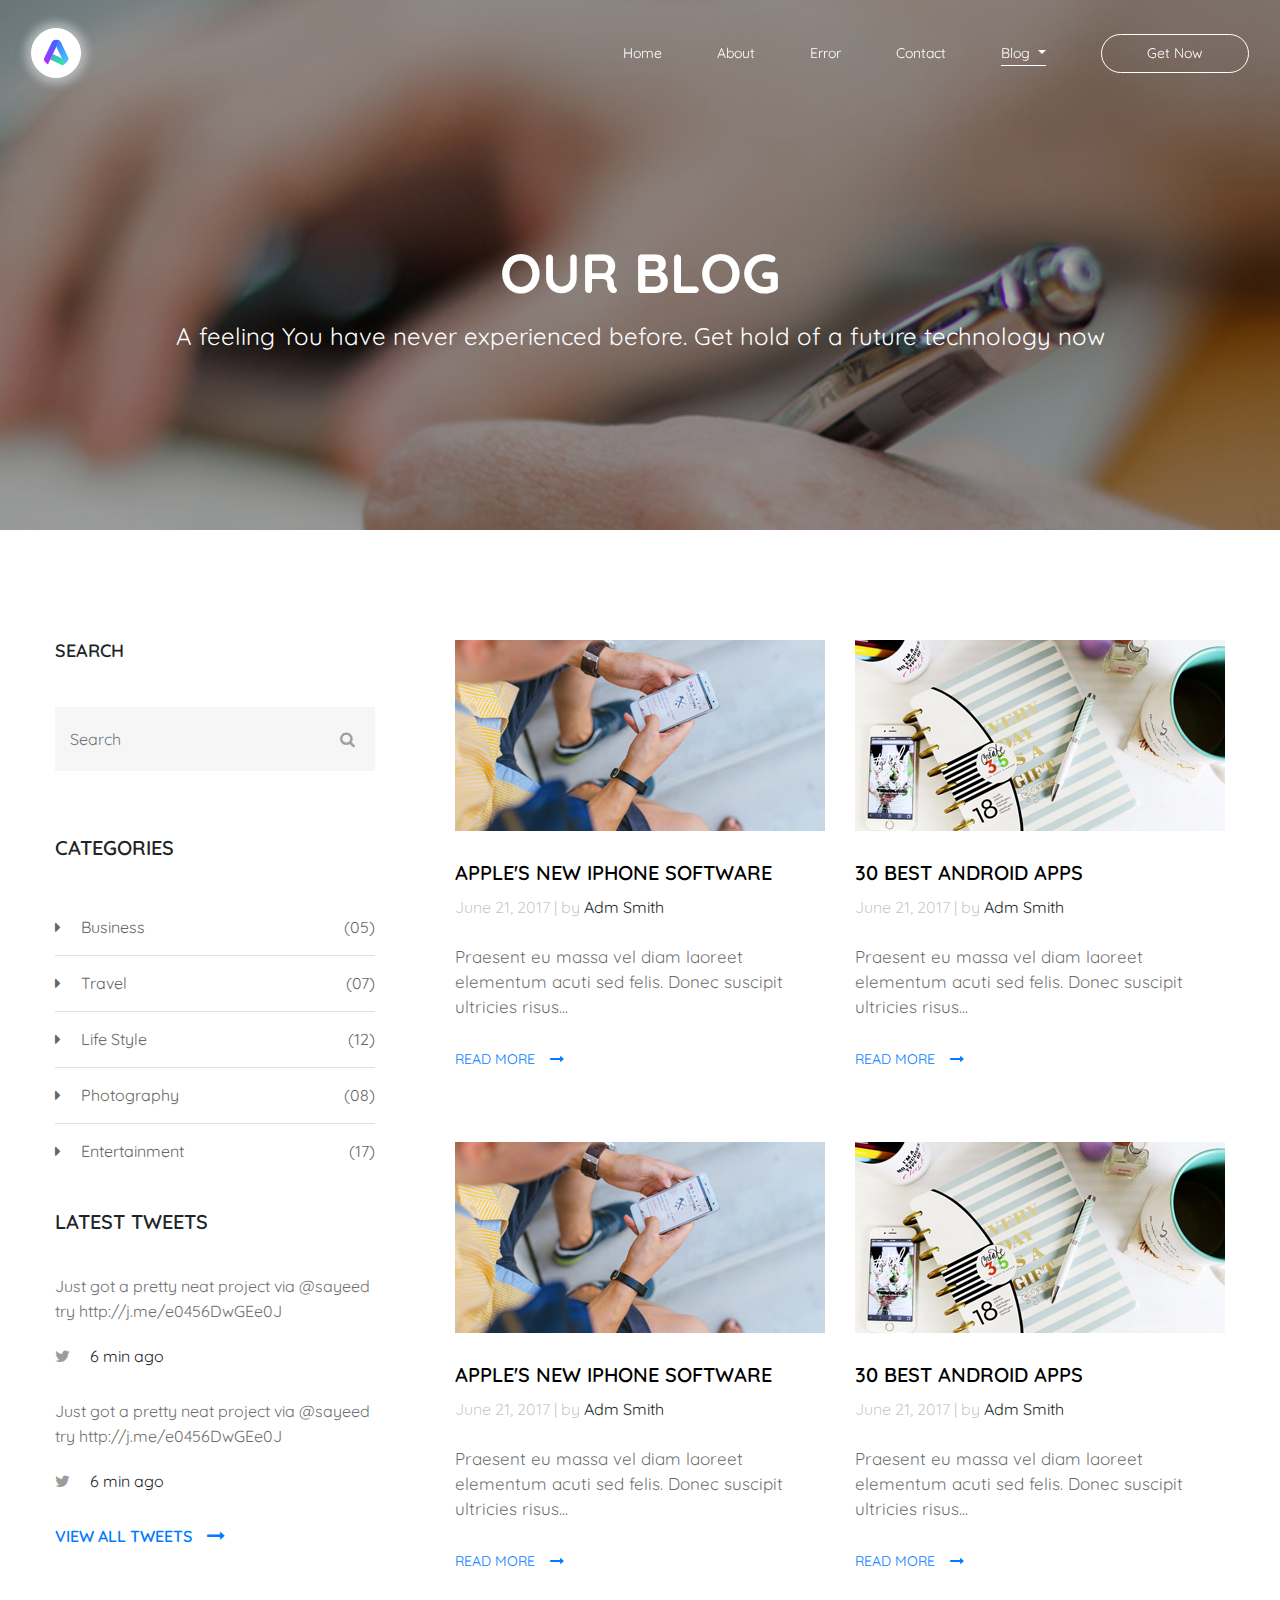
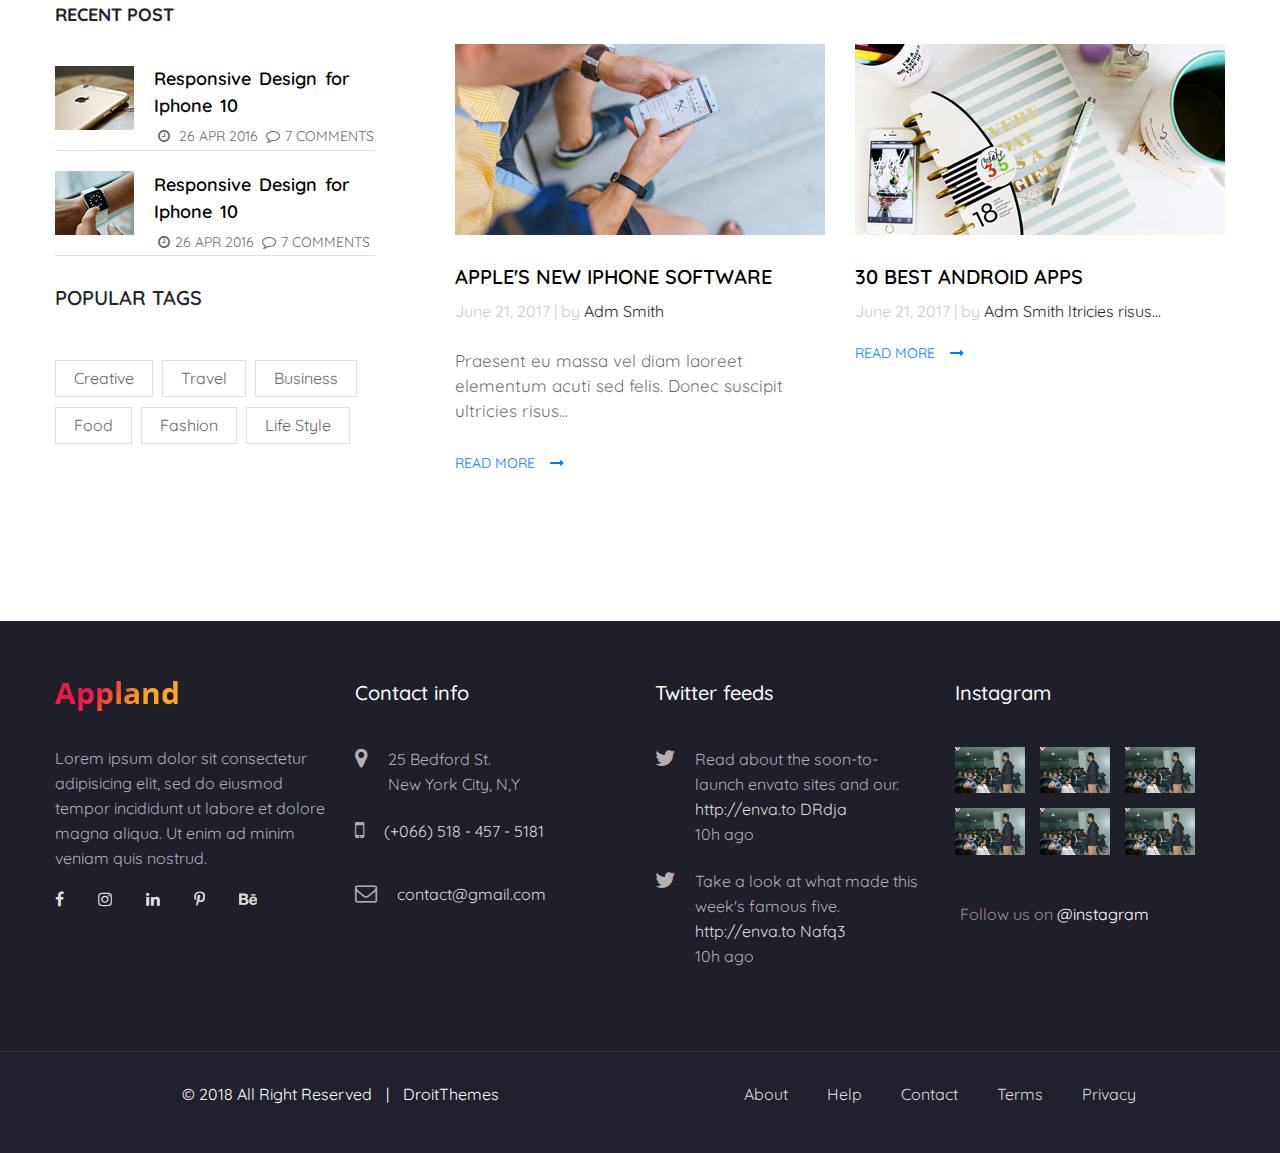
<file: blog.html>
<!DOCTYPE html>
<html lang="en">

<head>
    <meta charset="UTF-8">
    <meta name="viewport" content="width=device-width, initial-scale=1.0">

    <title>Appland</title>

    <!-- favicon icon -->
    <link rel="shortcut icon" href="./imgs/logo.png" type="image/x-icon">

    <link rel="stylesheet" href="./css/bootstrap.min.css">
    <link rel="stylesheet" href="./css/font-awesome.min.css">
    <link rel="stylesheet" href="https://droitthemes.com/html/mak/css/imagelightbox.css">
    <link rel="stylesheet" href="./css/slick-theme.css">
    <link rel="stylesheet" href="./css/slick.css">
    <link rel="stylesheet" href="./css/style.css">

</head>

<body>
    <!--start header-->
    <header class="header">
        <div class="container-fluid">
            <div class="row">
                <div class="col-12">
                    <nav class="navbar navbar-expand-lg navbar-light">
                        <a href="#"><img class="imglogo imglogohed" src="./imgs/logo.png" alt="img"></a>
                        <button class="navbar-toggler nav_toggler" type="button" data-toggle="collapse" data-target="#navbarSupportedContent" aria-controls="navbarSupportedContent" aria-expanded="false" aria-label="Toggle navigation">
              <span class="navbar_icon">
                <span class="itm_sss"></span>
                <span class="itm_sss"></span>
                <span class="itm_sss"></span>
                <span class="cros_manu">
                  <span class="cros_item cros_b"></span>
                </span>
              </span>
            </button>
                        <div class="collapse hedr_collapse navbar-collapse" id="navbarSupportedContent">
                            <ul class="navbar-nav ml-auto ovwe_scroll">
                                <li class="nav-item "> <a class="nav-link" href="index.html">Home</a>
                                </li>
                                <li class="nav-item"> <a class="nav-link" href="about.html">About</a></li>
                                <li class="nav-item"> <a class="nav-link" href="error.html">Error</a></li>
                                <li class="nav-item"> <a class="nav-link" href="contact.html">Contact</a></li>
                                <li class="nav-item DROWPDAWN dropdown"> <a href="#" class="nav-link dropdown-toggle active" data-toggle="dropdown" role="button">Blog <span class="caret"></span></a>
                                    <ul class="navbar-nav DROWP_MANU dropdown-menu">
                                        <li><a class="active" href="blog.html">Blog</a></li>
                                        <li><a href="blogMasonary.html">blogMasonary</a></li>
                                    </ul>
                                </li>
                                <li><a href="#" class="buttonhed btn btn-outline-primary">Get Now</a></li>
                            </ul>
                        </div>
                    </nav>
                </div>
            </div>
        </div>
    </header>
    <!--start banner-->
    <section class="blog_banar">
        <div class="container">
            <div class="row">
                <div class="col-12">
                    <div class="blog_itme">
                        <h3 class="h_ban">our blog</h3>
                        <p class="bn_pra">A feeling You have never experienced before. Get hold of a future technology now</p>
                    </div>
                </div>
            </div>
        </div>
    </section>
    <!--end banner-->
    <section class="meda_worp">
        <div class="container">
            <div class="row">
                <div class="col-xl-4 col-lg-4 col-md-4 col-sm-12 col-12">
                    <div class="row">
                        <div class="col-12">
                            <h4 class="sidebar_hed">SEARCH</h4>
                            <div class="form-group">
                                <input type="search" class="castomcla_s form-control" id="exampleInputEmail1" placeholder="search">
                                <i class="iconsrc fa fa-search"></i>
                            </div>
                            <div class="catagori">
                                <h4 class="catagori_hed">categories</h4>
                                <ul class="main_catagori">
                                    <li class="list_ctgry_list"><i class="icon_right fa fa-caret-right"></i>Business<span class="count_intgr">(05)</span></li>
                                    <li class="list_ctgry_list"><i class="icon_right fa fa-caret-right"></i>Travel<span class="count_intgr">(07)</span></li>
                                    <li class="list_ctgry_list"><i class="icon_right fa fa-caret-right"></i>Life Style<span class="count_intgr">(12)</span></li>
                                    <li class="list_ctgry_list"><i class="icon_right fa fa-caret-right"></i>Photography<span class="count_intgr">(08)</span></li>
                                    <li class="list_ctgry_list"><i class="icon_right fa fa-caret-right"></i>Entertainment<span class="count_intgr">(17)</span></li>
                                </ul>
                            </div>
                            <div class="list_twest">
                                <h4 class="twst_hed">latest tweets</h4>
                                <a href="#">
                                    <p class="twst_pra">Just got a pretty neat project via @sayeed try http://j.me/e0456DwGEe0J</p>
                                </a>
                                <p class="tws_span"><i class="icon_twitr fa fa-twitter"></i>6 min ago</p>
                                <a href="#">
                                    <p class="twst_pra">Just got a pretty neat project via @sayeed try http://j.me/e0456DwGEe0J</p>
                                </a>
                                <p class="tws_span"><i class="icon_twitr fa fa-twitter"></i>6 min ago</p>
                                <a href="#" class="vew_poet"> </a>
                                <a class="blog_link vew_poet" href="#">view all tweets<i class="span_icon fa fa-long-arrow-right"></i></a>
                            </div>
                            <div class="resent_posr">
                                <h4 class="resent_hed">recent post</h4>
                                <div class="resent_div">
                                    <img src="./imgs/Blog_grid_with_sidebar1.jpg" alt="img" class="resent_img img-fluid">
                                    <div class="resent_text">
                                        <a href="#" class="resent_pra">Responsive Design for
                  Iphone 10</a>
                                        <div class="resent_span">
                                            <i class="icon_t_c fa fa-clock-o"></i> <span>26 apr 2016 </span>
                                            <i class="icon_t_c fa fa-comment-o"></i><span>7 comments </span></div>
                                    </div>
                                </div>
                                <div class="resent_div">
                                    <img src="./imgs/Blog_grid_with_sidebar2.jpg" alt="img" class="resent_img img-fluid">
                                    <div class="resent_text">
                                        <a href="#" class="resent_pra">Responsive Design for
                  Iphone 10</a>
                                        <div class="resent_span">
                                            <i class="icon_t_c fa fa-clock-o"></i><span>26 apr 2016 </span>
                                            <i class="icon_t_c fa fa-comment-o"></i><span>7 comments </span></div>
                                    </div>
                                </div>
                                <div class="poplur_tice">
                                    <h4 class="poplur_hed">popular tags</h4>
                                    <ul class="poplur_button">
                                        <li class="lost_poplur"><a href="#" class="button_linkpop">Creative</a></li>
                                        <li class="lost_poplur"><a href="#" class="button_linkpop">Travel</a></li>
                                        <li class="lost_poplur"><a href="#" class="button_linkpop">Business</a></li>
                                        <li class="lost_poplur"><a href="#" class="button_linkpop">Food</a></li>
                                        <li class="lost_poplur"><a href="#" class="button_linkpop">Fashion</a></li>
                                        <li class="lost_poplur"><a href="#" class="button_linkpop">Life Style</a></li>
                                    </ul>
                                </div>
                            </div>
                        </div>
                    </div>
                </div>
                <div class="col-xl-8 col-lg-8 col-md-8 col-sm-12 col-12">
                    <div class="row">
                        <div class="col-12">
                            <div class="row">
                                <div class="col-xl-6 col-lg-6 col-md-6 col-sm-12 col-12">
                                    <div class="blog_main_itm">
                                        <div class="blog_img1"><img class="blogimg img-fluid" src="./imgs/blog_img_1.png" alt="img"></div>
                                        <a href="#">
                                            <h3 class="blog_hedfast">Apple's new iPhone software</h3>
                                        </a>
                                        <span class="blog_span"> June 21, 2017  |  by</span> <span>Adm Smith</span>
                                        <p class="blog_pra">Praesent eu massa vel diam laoreet elementum acuti sed felis. Donec suscipit ultricies risus...</p>
                                        <div class="main_link icon_span"><a class="blog_link" href="#">read more<i class="span_icon fa fa-long-arrow-right"></i></a></div>
                                    </div>

                                </div>
                                <div class="col-xl-6 col-lg-6 col-md-6 col-sm-12 col-12">
                                    <div class="blog_main_itm">
                                        <div class="blog_img1">
                                            <img class="img-fluid blogimg" src="./imgs/bolg_img_2.png" alt="img"> </div>
                                        <a href="#">
                                            <h3 class="blog_hedfast">30 best Android apps</h3>
                                        </a>
                                        <span class="blog_span"> June 21, 2017  |  by</span> <span>Adm Smith</span>
                                        <p class="blog_pra">Praesent eu massa vel diam laoreet elementum acuti sed felis. Donec suscipit ultricies risus...</p>
                                        <div class="main_link icon_span"><a class="blog_link" href="#">read more<i class="span_icon fa fa-long-arrow-right"></i></a></div>
                                    </div>

                                </div>
                                <div class="col-xl-6 col-lg-6 col-md-6 col-sm-12 col-12">
                                    <div class="blog_main_itm">
                                        <div class="blog_img1">
                                            <img class="img-fluid blogimg" src="./imgs/blog_img_1.png" alt="img"> </div>
                                        <a href="#">
                                            <h3 class="blog_hedfast">Apple's new iPhone software</h3>
                                        </a>
                                        <span class="blog_span"> June 21, 2017  |  by</span> <span>Adm Smith</span>
                                        <p class="blog_pra">Praesent eu massa vel diam laoreet elementum acuti sed felis. Donec suscipit ultricies risus...</p>
                                        <div class="main_link icon_span"><a class="blog_link" href="#">read more<i class="span_icon fa fa-long-arrow-right"></i></a></div>
                                    </div>

                                </div>
                                <div class="col-xl-6 col-lg-6 col-md-6 col-sm-12 col-12">
                                    <div class="blog_main_itm">
                                        <div class="blog_img1">
                                            <img class="img-fluid blogimg" src="./imgs/bolg_img_2.png" alt="img"></div>
                                        <a href="#">
                                            <h3 class="blog_hedfast">30 best Android apps</h3>
                                        </a>
                                        <span class="blog_span"> June 21, 2017  |  by</span> <span>Adm Smith</span>
                                        <p class="blog_pra">Praesent eu massa vel diam laoreet elementum acuti sed felis. Donec suscipit ultricies risus...</p>
                                        <div class="main_link icon_span"><a class="blog_link" href="#">read more<i class="span_icon fa fa-long-arrow-right"></i></a></div>
                                    </div>

                                </div>
                                <div class="col-xl-6 col-lg-6 col-md-6 col-sm-12 col-12">
                                    <div class="blog_main_itm">
                                        <div class="blog_img1">
                                            <img class="img-fluid blogimg" src="./imgs/blog_img_1.png" alt="img"> </div>
                                        <a href="#">
                                            <h3 class="blog_hedfast">Apple's new iPhone software</h3>
                                        </a>
                                        <span class="blog_span"> June 21, 2017  |  by</span> <span>Adm Smith</span>
                                        <p class="blog_pra">Praesent eu massa vel diam laoreet elementum acuti sed felis. Donec suscipit ultricies risus...</p>
                                        <div class="main_link icon_span"><a class="blog_link" href="#">read more<i class="span_icon fa fa-long-arrow-right"></i></a></div>
                                    </div>

                                </div>
                                <div class="col-xl-6 col-lg-6 col-md-6 col-sm-12 col-12">
                                    <div class="blog_main_itm">
                                        <div class="blog_img1">
                                            <img class="img-fluid blogimg" src="./imgs/bolg_img_2.png" alt="img">
                                        </div>
                                        <a href="#">
                                            <h3 class="blog_hedfast">30 best Android apps</h3>
                                        </a>
                                        <p><span class="blog_span"> June 21, 2017  |  by </span>
                                            <span> Adm Smith</span> ltricies risus...</p>
                                        <div class="main_link icon_span">
                                            <a class="blog_link" href="#">read more<i class="span_icon fa fa-long-arrow-right"></i></a>
                                        </div>
                                    </div>

                                </div>
                            </div>
                        </div>
                    </div>
                </div>
            </div>
        </div>
    </section>


    <!--start instgram img-->
    <section class="appland_info">
        <div class="container">
            <div class="row">
                <div class="col-xl-3 col-lg-3 col-md-6 col-sm-12 col-12">
                    <div class="aplien_item">
                        <img class="h_logo" src="./imgs/blogfuter_logo@.png" alt="img">
                        <p class="p_aplin">Lorem ipsum dolor sit consectetur adipisicing elit, sed do eiusmod tempor incididunt ut labore et dolore magna aliqua. Ut enim ad minim veniam quis nostrud.
                        </p>
                        <div class="icon_items">
                            <i class="fa fa-facebook sdicon" aria-hidden="true"></i>
                            <i class="fa fa-instagram sdicon" aria-hidden="true"></i>
                            <i class="fa fa-linkedin sdicon" aria-hidden="true"></i>
                            <i class="fa fa-pinterest-p sdicon" aria-hidden="true"></i>
                            <i class="fa fa-behance sdicon" aria-hidden="true"></i>
                        </div>
                    </div>
                </div>
                <div class="col-xl-3 col-lg-3 col-md-6 col-sm-12 col-12">
                    <div class="aplien_item">
                        <h4 class="h_info">Contact info</h4>
                        <div class="icon_items">
                            <div class="iconss"><i class="fa fa-map-marker" aria-hidden="true"></i>
                                <p class="icon_pra">25 Bedford St. <br />New York City, N,Y</p>
                            </div>
                        </div>
                        <div class="icon_items">
                            <div class="iconss"><i class="fa fa-mobile " aria-hidden="true"></i>
                                <p><a class="icon_p" href="#">(+066) 518 - 457 - 5181</a></p>
                            </div>
                        </div>
                        <div class="icon_items">
                            <div class="iconss"><i class="fa fa-envelope-o" aria-hidden="true"></i>
                                <p><a class="icon_p" href="#">contact@gmail.com</a></p>
                            </div>
                        </div>

                    </div>
                </div>
                <div class="col-xl-3 col-lg-3 col-md-6 col-sm-12 col-12">
                    <div class="aplien_item">
                        <h4 class="h_info">Twitter feeds</h4>
                        <div class="icon_items">
                            <div class="iconss">
                                <i class="fa fa-twitter ttr" aria-hidden="true"></i>
                                <p class="icon_pra">Read about the soon-to-launch envato sites and our.
                                    <a href="#">http://enva.to DRdja</a>
                                    <br /><span>10h ago</span>
                                </p>
                            </div>
                        </div>
                        <div class="icon_items">
                            <div class="iconss">
                                <i class="fa fa-twitter ttr" aria-hidden="true"></i>
                                <p class="icon_pra">Take a look at what made this week's famous five.
                                    <a href="#">http://enva.to Nafq3</a>
                                    <br /><span>10h ago</span>
                                </p>
                            </div>
                        </div>
                    </div>
                </div>
                <div class="col-xl-3 col-lg-3 col-md-6 col-sm-12 col-12">
                    <div class="aplien_item">
                        <h4 class="h_info">Instagram</h4>
                        <div class="icon_items">
                            <div class="iconss">
                                <div class="row">
                                    <div class="col-xl-4 col-lg-4 col-md-4 col-sm-4 col-4 ct_call">
                                        <div class="img_aplin">
                                            <a href="#"><img class="img-fluid img_aplinss" src="./imgs/82248466_142519090533785_5678768929426636800_o.jpg" alt="img"></a>
                                        </div>
                                    </div>
                                    <div class="col-xl-4 col-lg-4 col-md-4 col-sm-4 col-4 ct_call">
                                        <div class="img_aplin">
                                            <a href="#"><img class="img-fluid img_aplinss" src="./imgs/82248466_142519090533785_5678768929426636800_o.jpg" alt="img"></a>
                                        </div>
                                    </div>
                                    <div class="col-xl-4 col-lg-4 col-md-4 col-sm-4 col-4 ct_call">
                                        <div class="img_aplin">
                                            <a href="#"><img class="img-fluid img_aplinss" src="./imgs/82248466_142519090533785_5678768929426636800_o.jpg" alt="img"></a>
                                        </div>
                                    </div>

                                    <div class="col-xl-4 col-lg-4 col-md-4 col-sm-4 col-4 ct_call">
                                        <div class="img_aplin">
                                            <a href="#"><img class="img-fluid img_aplinss" src="./imgs/82248466_142519090533785_5678768929426636800_o.jpg" alt="img"></a>
                                        </div>
                                    </div>
                                    <div class="col-xl-4 col-lg-4 col-md-4 col-sm-4 col-4 ct_call">
                                        <div class="img_aplin">
                                            <a href="#"><img class="img-fluid img_aplinss" src="./imgs/82248466_142519090533785_5678768929426636800_o.jpg" alt="img"></a>
                                        </div>
                                    </div>
                                    <div class="col-xl-4 col-lg-4 col-md-4 col-sm-4 col-4 ct_call">
                                        <div class="img_aplin">
                                            <a href="#"><img class="img-fluid img_aplinss" src="./imgs/82248466_142519090533785_5678768929426636800_o.jpg" alt="img"></a>
                                        </div>
                                    </div>
                                </div>
                            </div>

                        </div>
                        <p class="icon_pra">Follow us on <span class="ins_tgrm">@instagram</span></p>
                    </div>
                </div>
            </div>
        </div>
    </section>
    <!--end instgram img-->
    <!-- start footer-->
    <footer>
        <div class="container">
            <div class="row">
                <div class="col-xl-6 col-lg-6 col-md-12 col-sm-12 col-12">
                    <p class="t_pra text-center">&copy; 2018 All Right Reserved <span class="fot_drort2"> | </span>
                        <span class="fot_drort">DroitThemes</span>
                    </p>
                </div>
                <div class="col-xl-6 col-lg-6 col-md-12 col-sm-12 col-12">
                    <ul class="main_list text-center">
                        <li class="list_item"><a class="list" href="#">about</a></li>
                        <li class="list_item"><a class="list" href="#">help</a></li>
                        <li class="list_item"><a class="list" href="#">contact</a></li>
                        <li class="list_item"><a class="list" href="#">terms</a></li>
                        <li class="list_item"><a class="list" href="#">Privacy</a></li>
                    </ul>
                </div>
            </div>
        </div>
    </footer>
    <!-- end footer -->
    <script src="./js/jquery.min.js"></script>
    <script src="./js/bootstrap.min.js"></script>
    <script src="./js/imagelightbox.js"></script>
    <script src="./js/isotope.pkgd.min.js"></script>
    <script src="./js/waypoints.min.js"></script>
    <script src="./js/slick.min.js"></script>
    <script src="./js/main.js"></script>
</body>

</html>
</file>
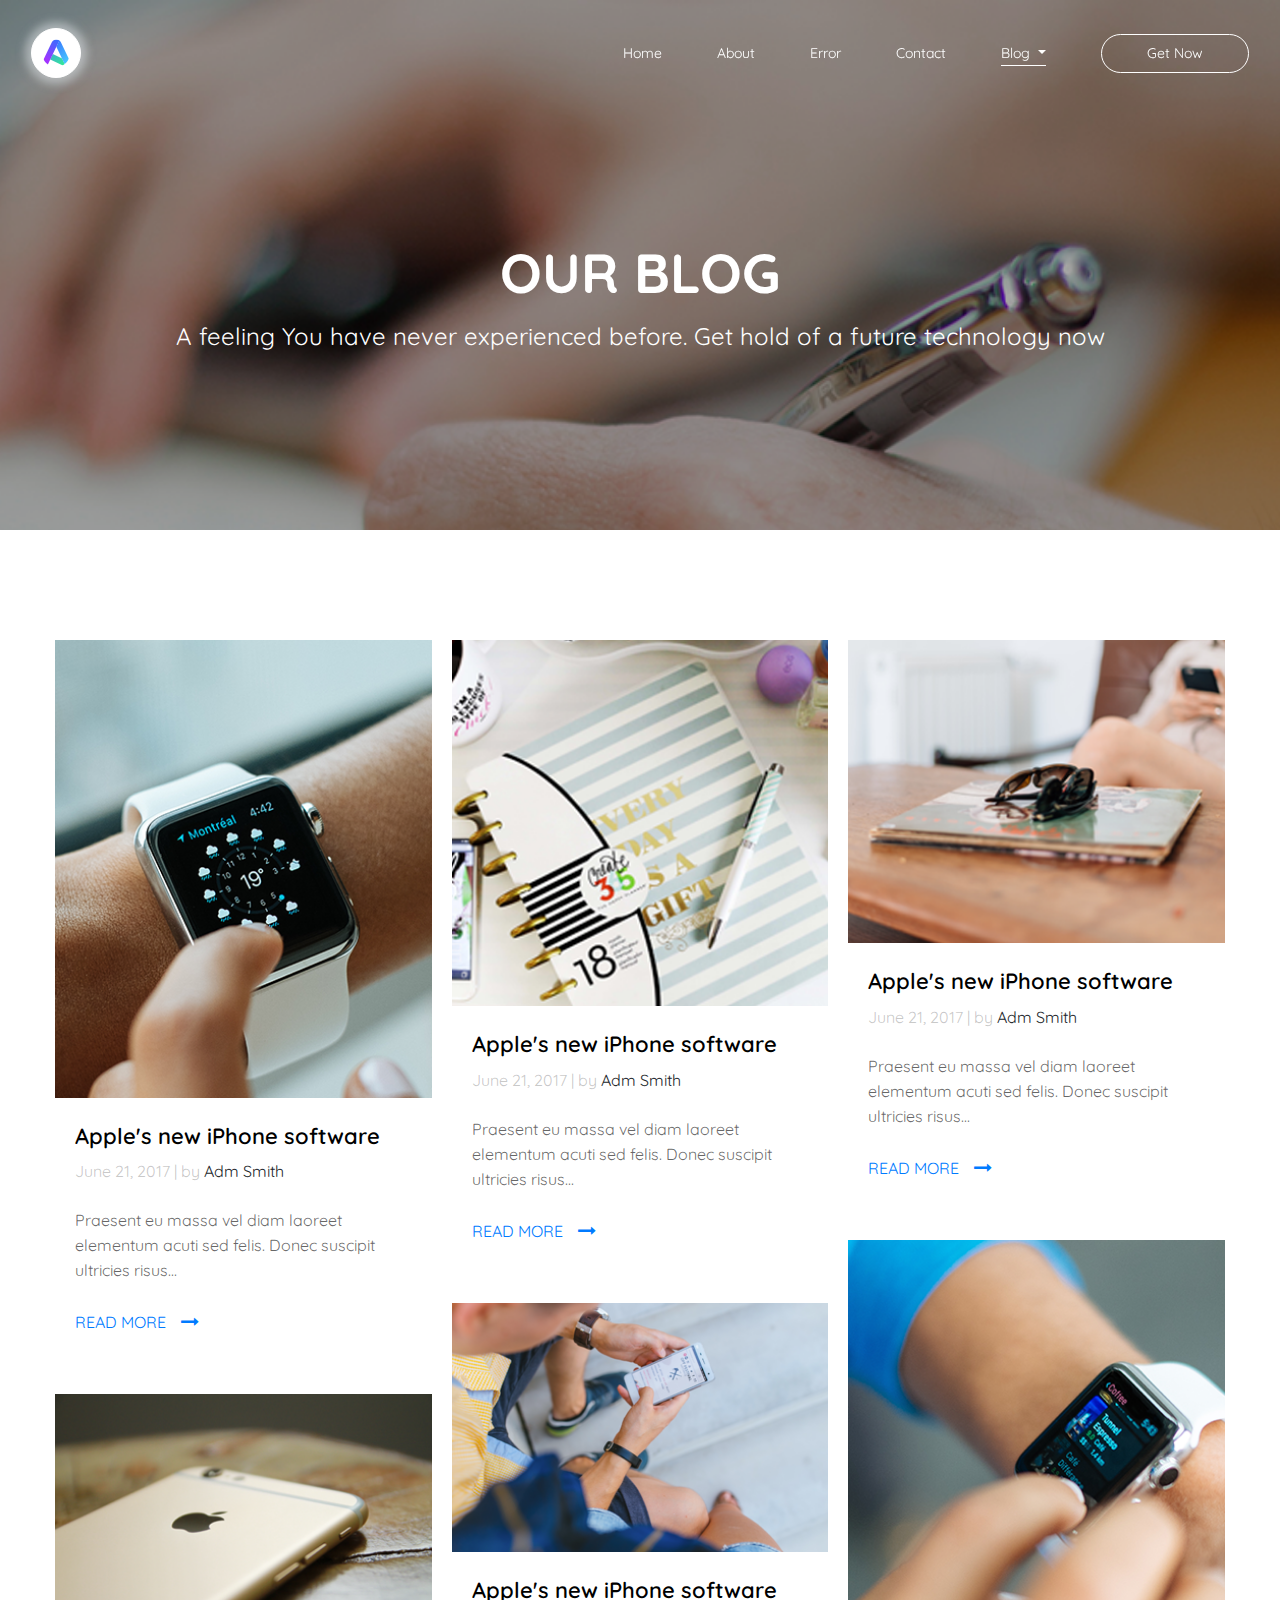
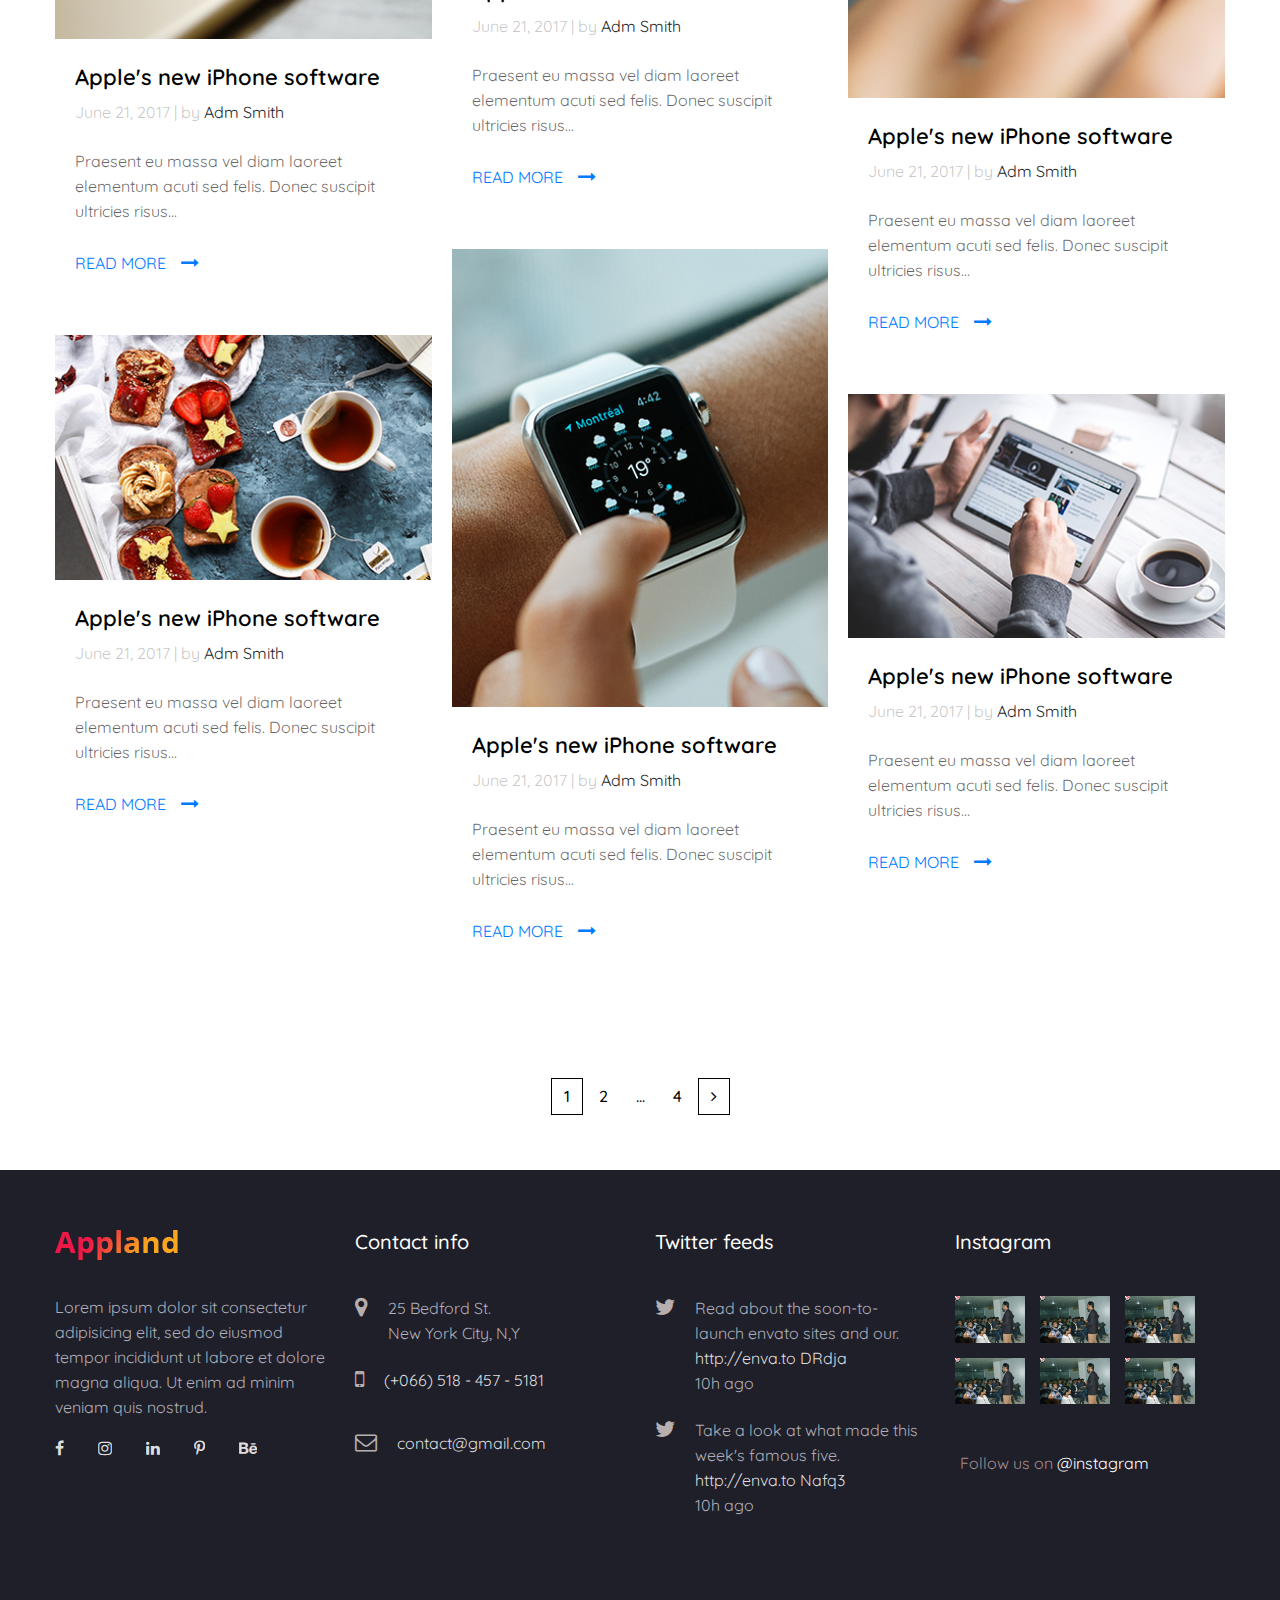
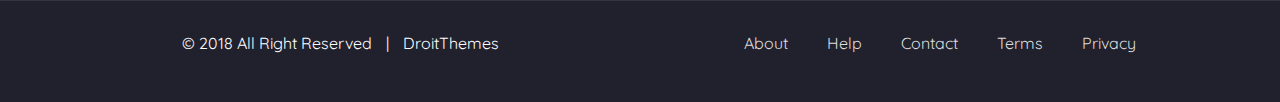
<file: blogMasonary.html>
<!DOCTYPE html>
<html lang="en">

<head>
    <meta charset="UTF-8">
    <meta name="viewport" content="width=device-width, initial-scale=1.0">
    <title>Appland</title>
    <!-- favicon icon -->
    <link rel="shortcut icon" href="./imgs/logo.png" type="image/x-icon">
    <link rel="stylesheet" href="./css/bootstrap.min.css">
    <link rel="stylesheet" href="./css/font-awesome.min.css">
    <link rel="stylesheet" href="https://droitthemes.com/html/mak/css/imagelightbox.css">
    <link rel="stylesheet" href="./css/slick-theme.css">
    <link rel="stylesheet" href="./css/slick.css">
    <link rel="stylesheet" href="./css/style.css"> </head>

<body>
    <!--start header-->
    <header class="header">
        <div class="container-fluid">
            <div class="row">
                <div class="col-12">
                    <nav class="navbar navbar-expand-lg navbar-light">
                        <a href="#"><img class="imglogo imglogohed" src="./imgs/logo.png" alt="img"></a>
                        <button class="navbar-toggler nav_toggler" type="button" data-toggle="collapse" data-target="#navbarSupportedContent" aria-controls="navbarSupportedContent" aria-expanded="false" aria-label="Toggle navigation">
							<span class="navbar_icon">
								<span class="itm_sss"></span>
								<span class="itm_sss"></span>
								<span class="itm_sss"></span>
								<span class="cros_manu"> <span class="cros_item cros_b"></span> </span>
							</span>
						</button>
                        <div class="collapse hedr_collapse navbar-collapse" id="navbarSupportedContent">
                            <ul class="navbar-nav ml-auto ovwe_scroll">
                                <li class="nav-item "> <a class="nav-link" href="index.html">Home</a> </li>
                                <li class="nav-item"> <a class="nav-link" href="about.html">About</a></li>
                                <li class="nav-item"> <a class="nav-link" href="error.html">Error</a></li>
                                <li class="nav-item"> <a class="nav-link" href="contact.html">Contact</a></li>
                                <li class="nav-item DROWPDAWN dropdown"> <a href="#" class="nav-link dropdown-toggle active" data-toggle="dropdown" role="button">Blog <span class="caret"></span></a>
                                    <ul class="navbar-nav DROWP_MANU dropdown-menu">
                                        <li><a href="blogMasonary.html">Blog</a></li>
                                        <li><a class="active" href="blogMasonary.html">blogMasonary</a></li>
                                    </ul>
                                </li>
                                <li><a href="#" class="buttonhed btn btn-outline-primary">Get Now</a></li>
                            </ul>
                        </div>
                    </nav>
                </div>
            </div>
        </div>
    </header>
    <!--start banner-->
    <section class="blog_banar">
        <div class="container">
            <div class="row">
                <div class="col-12">
                    <div class="blog_itme">
                        <h3 class="h_ban">our blog</h3>
                        <p class="bn_pra">A feeling You have never experienced before. Get hold of a future technology now</p>
                    </div>
                </div>
            </div>
        </div>
    </section>
    <!--end banner-->
    <section class="meda_worp">
        <div class="container">
            <div class="row">
                <div class="col-xl-12 col-lg-12 col-md-12 col-sm-12 col-12">
                    <div class="card-columns">
                        <div class="card">
                            <div class="blogimgs"><img class="blog_img1 img-fluid" src="./imgs/bolg2_1.png" alt="Card image cap"></div>
                            <div class="card-body">
                                <a href="#">
                                    <h3 class="blog_hedfast2">Apple's new iPhone software</h3>
                                </a>
                                <p><span class="blog_span"> June 21, 2017  |  by </span> <span>Adm Smith</span></p>
                                <p class="blog_pra">Praesent eu massa vel diam laoreet elementum acuti sed felis. Donec suscipit ultricies risus...</p>
                                <div class="main_link icon_span"><a class="blog_link" href="#">read more<i class="span_icon fa fa-long-arrow-right"></i></a></div>
                            </div>
                        </div>
                        <div class="card">
                            <div class="blogimgs"><img class="blog_img1 img-fluid" src="./imgs/blog2_2.png" alt="Card image cap"></div>
                            <div class="card-body">
                                <a href="#">
                                    <h3 class="blog_hedfast2">Apple's new iPhone software</h3>
                                </a>
                                <p><span class="blog_span"> June 21, 2017  |  by</span> <span>Adm Smith</span></p>
                                <p class="blog_pra">Praesent eu massa vel diam laoreet elementum acuti sed felis. Donec suscipit ultricies risus...</p>

                                <div class="main_link icon_span"><a class="blog_link" href="#">read more<i class="span_icon fa fa-long-arrow-right"></i></a></div>
                            </div>
                        </div>
                        <div class="card">
                            <div class="blogimgs"><img class="blog_img1 img-fluid" src="./imgs/blog2_3.png" alt="Card image cap"></div>
                            <div class="card-body">
                                <a href="#">
                                    <h3 class="blog_hedfast2">Apple's new iPhone software</h3>
                                </a>
                                <p><span class="blog_span"> June 21, 2017  |  by </span> <span>Adm Smith</span></p>
                                <p class="blog_pra">Praesent eu massa vel diam laoreet elementum acuti sed felis. Donec suscipit ultricies risus...</p>
                                <div class="main_link icon_span"><a class="blog_link" href="#">read more<i class="span_icon fa fa-long-arrow-right"></i></a></div>
                            </div>
                        </div>
                        <div class="card">
                            <div class="blogimgs"><img class="blog_img1 img-fluid" src="./imgs/blog2_4.png" alt="Card image cap"></div>
                            <div class="card-body">
                                <a href="#">
                                    <h3 class="blog_hedfast2">Apple's new iPhone software</h3>
                                </a>
                                <p><span class="blog_span"> June 21, 2017  |  by </span> <span>Adm Smith</span></p>
                                <p class="blog_pra">Praesent eu massa vel diam laoreet elementum acuti sed felis. Donec suscipit ultricies risus...</p>
                                <div class="main_link icon_span"><a class="blog_link" href="#">read more<i class="span_icon fa fa-long-arrow-right"></i></a></div>
                            </div>
                        </div>
                        <div class="card">
                            <div class="blogimgs"><img class="blog_img1 img-fluid" src="./imgs/blog2_5.png" alt="Card image cap"></div>
                            <div class="card-body">
                                <a href="#">
                                    <h3 class="blog_hedfast2">Apple's new iPhone software</h3>
                                </a>
                                <p><span class="blog_span"> June 21, 2017  |  by </span> <span>Adm Smith</span></p>
                                <p class="blog_pra">Praesent eu massa vel diam laoreet elementum acuti sed felis. Donec suscipit ultricies risus...</p>
                                <div class="main_link icon_span"><a class="blog_link" href="#">read more<i class="span_icon fa fa-long-arrow-right"></i></a></div>
                            </div>
                        </div>
                        <div class="card">
                            <div class="blogimgs"><img class="blog_img1 img-fluid" src="./imgs/blog2_6.png" alt="Card image cap"></div>
                            <div class="card-body">
                                <a href="#">
                                    <h3 class="blog_hedfast2">Apple's new iPhone software</h3>
                                </a>
                                <p><span class="blog_span"> June 21, 2017  |  by </span> <span>Adm Smith</span></p>
                                <p class="blog_pra">Praesent eu massa vel diam laoreet elementum acuti sed felis. Donec suscipit ultricies risus...</p>
                                <div class="main_link icon_span"><a class="blog_link" href="#">read more<i class="span_icon fa fa-long-arrow-right"></i></a></div>
                            </div>
                        </div>
                        <div class="card">
                            <div class="blogimgs"><img class="blog_img1 img-fluid" src="./imgs/blog2_7.png" alt="Card image cap"></div>
                            <div class="card-body">
                                <a href="#">
                                    <h3 class="blog_hedfast2">Apple's new iPhone software</h3>
                                </a>
                                <p><span class="blog_span"> June 21, 2017  |  by </span> <span>Adm Smith</span></p>
                                <p class="blog_pra">Praesent eu massa vel diam laoreet elementum acuti sed felis. Donec suscipit ultricies risus...</p>
                                <div class="main_link icon_span"><a class="blog_link" href="#">read more<i class="span_icon fa fa-long-arrow-right"></i></a></div>
                            </div>
                        </div>
                        <div class="card">
                            <div class="blogimgs"><img class="blog_img1 img-fluid" src="./imgs/blog2_8.png" alt="Card image cap"></div>
                            <div class="card-body">
                                <a href="#">
                                    <h3 class="blog_hedfast2">Apple's new iPhone software</h3>
                                </a>
                                <p><span class="blog_span"> June 21, 2017  |  by </span> <span>Adm Smith</span></p>
                                <p class="blog_pra">Praesent eu massa vel diam laoreet elementum acuti sed felis. Donec suscipit ultricies risus...</p>
                                <div class="main_link icon_span"><a class="blog_link" href="#">read more<i class="span_icon fa fa-long-arrow-right"></i></a></div>
                            </div>
                        </div>
                        <div class="card">
                            <div class="blogimgs"><img class="blog_img1 img-fluid" src="./imgs/blog2_9.png" alt="Card image cap"></div>
                            <div class="card-body">
                                <a href="#">
                                    <h3 class="blog_hedfast2">Apple's new iPhone software</h3>
                                </a>
                                <p> <span class="blog_span"> June 21, 2017  |  by </span><span>Adm Smith</span></p>
                                <p class="blog_pra">Praesent eu massa vel diam laoreet elementum acuti sed felis. Donec suscipit ultricies risus...</p>
                                <div class="main_link icon_span"><a class="blog_link" href="#">read more<i class="span_icon fa fa-long-arrow-right"></i></a></div>
                            </div>
                        </div>
                    </div>
                </div>
            </div>
        </div>
    </section>
    <section class="nextsection">
        <div class="container">
            <div class="row">
                <div class="col-12">
                    <div class="nextitem">
                        <ul class="mainitems">
                            <li class="listitm2"><a href="#">1</a></li>
                            <li class="listitm"><span>2</span></li>
                            <li class="listitm"><span>...</span></li>
                            <li class="listitm"><span>4</span></li>
                            <li class="listitm2"><a href="#"><span aria-hidden="true"><i class="fa fa-angle-right"></i></span></a></li>
                        </ul>
                    </div>
                </div>
            </div>
        </div>
    </section>
    <!--start instgram img-->
    <section class="appland_info">
        <div class="container">
            <div class="row">
                <div class="col-xl-3 col-lg-3 col-md-6 col-sm-12 col-12">
                    <div class="aplien_item"> <img class="h_logo" src="./imgs/blogfuter_logo@.png" alt="img">
                        <p class="p_aplin">Lorem ipsum dolor sit consectetur adipisicing elit, sed do eiusmod tempor incididunt ut labore et dolore magna aliqua. Ut enim ad minim veniam quis nostrud. </p>
                        <div class="icon_items"> <i class="fa fa-facebook sdicon" aria-hidden="true"></i> <i class="fa fa-instagram sdicon" aria-hidden="true"></i> <i class="fa fa-linkedin sdicon" aria-hidden="true"></i> <i class="fa fa-pinterest-p sdicon" aria-hidden="true"></i>                            <i class="fa fa-behance sdicon" aria-hidden="true"></i> </div>
                    </div>
                </div>
                <div class="col-xl-3 col-lg-3 col-md-6 col-sm-12 col-12">
                    <div class="aplien_item">
                        <h4 class="h_info">Contact info</h4>
                        <div class="icon_items">
                            <div class="iconss"><i class="fa fa-map-marker" aria-hidden="true"></i>
                                <p class="icon_pra">25 Bedford St.
                                    <br />New York City, N,Y</p>
                            </div>
                        </div>
                        <div class="icon_items">
                            <div class="iconss"><i class="fa fa-mobile " aria-hidden="true"></i>
                                <p><a class="icon_p" href="#">(+066) 518 - 457 - 5181</a></p>
                            </div>
                        </div>
                        <div class="icon_items">
                            <div class="iconss"><i class="fa fa-envelope-o" aria-hidden="true"></i>
                                <p><a class="icon_p" href="#">contact@gmail.com</a></p>
                            </div>
                        </div>
                    </div>
                </div>
                <div class="col-xl-3 col-lg-3 col-md-6 col-sm-12 col-12">
                    <div class="aplien_item">
                        <h4 class="h_info">Twitter feeds</h4>
                        <div class="icon_items">
                            <div class="iconss"> <i class="fa fa-twitter ttr" aria-hidden="true"></i>
                                <p class="icon_pra">Read about the soon-to-launch envato sites and our. <a href="#">http://enva.to DRdja</a>
                                    <br /><span>10h ago</span> </p>
                            </div>
                        </div>
                        <div class="icon_items">
                            <div class="iconss"> <i class="fa fa-twitter ttr" aria-hidden="true"></i>
                                <p class="icon_pra">Take a look at what made this week's famous five. <a href="#">http://enva.to Nafq3</a>
                                    <br /><span>10h ago</span> </p>
                            </div>
                        </div>
                    </div>
                </div>
                <div class="col-xl-3 col-lg-3 col-md-6 col-sm-12 col-12">
                    <div class="aplien_item">
                        <h4 class="h_info">Instagram</h4>
                        <div class="icon_items">
                            <div class="iconss">
                                <div class="row">
                                    <div class="col-xl-4 col-lg-4 col-md-4 col-sm-4 col-4 ct_call">
                                        <div class="img_aplin">
                                            <a href="#"><img class="img-fluid img_aplinss" src="./imgs/82248466_142519090533785_5678768929426636800_o.jpg" alt="img"></a>
                                        </div>
                                    </div>
                                    <div class="col-xl-4 col-lg-4 col-md-4 col-sm-4 col-4 ct_call">
                                        <div class="img_aplin">
                                            <a href="#"><img class="img-fluid img_aplinss" src="./imgs/82248466_142519090533785_5678768929426636800_o.jpg" alt="img"></a>
                                        </div>
                                    </div>
                                    <div class="col-xl-4 col-lg-4 col-md-4 col-sm-4 col-4 ct_call">
                                        <div class="img_aplin">
                                            <a href="#"><img class="img-fluid img_aplinss" src="./imgs/82248466_142519090533785_5678768929426636800_o.jpg" alt="img"></a>
                                        </div>
                                    </div>
                                    <div class="col-xl-4 col-lg-4 col-md-4 col-sm-4 col-4 ct_call">
                                        <div class="img_aplin">
                                            <a href="#"><img class="img-fluid img_aplinss" src="./imgs/82248466_142519090533785_5678768929426636800_o.jpg" alt="img"></a>
                                        </div>
                                    </div>
                                    <div class="col-xl-4 col-lg-4 col-md-4 col-sm-4 col-4 ct_call">
                                        <div class="img_aplin">
                                            <a href="#"><img class="img-fluid img_aplinss" src="./imgs/82248466_142519090533785_5678768929426636800_o.jpg" alt="img"></a>
                                        </div>
                                    </div>
                                    <div class="col-xl-4 col-lg-4 col-md-4 col-sm-4 col-4 ct_call">
                                        <div class="img_aplin">
                                            <a href="#"><img class="img-fluid img_aplinss" src="./imgs/82248466_142519090533785_5678768929426636800_o.jpg" alt="img"></a>
                                        </div>
                                    </div>
                                </div>
                            </div>
                        </div>
                        <p class="icon_pra">Follow us on <span class="ins_tgrm">@instagram</span></p>
                    </div>
                </div>
            </div>
        </div>
    </section>
    <!--end instgram img-->
    <!-- start footer-->
    <footer>
        <div class="container">
            <div class="row">
                <div class="col-xl-6 col-lg-6 col-md-12 col-sm-12 col-12">
                    <p class="t_pra text-center">&copy; 2018 All Right Reserved <span class="fot_drort2"> | </span> <span class="fot_drort">DroitThemes</span> </p>
                </div>
                <div class="col-xl-6 col-lg-6 col-md-12 col-sm-12 col-12">
                    <ul class="main_list text-center">
                        <li class="list_item"><a class="list" href="#">about</a></li>
                        <li class="list_item"><a class="list" href="#">help</a></li>
                        <li class="list_item"><a class="list" href="#">contact</a></li>
                        <li class="list_item"><a class="list" href="#">terms</a></li>
                        <li class="list_item"><a class="list" href="#">Privacy</a></li>
                    </ul>
                </div>
            </div>
        </div>
    </footer>
    <!-- end footer -->
    <script src="./js/jquery.min.js"></script>
    <script src="./js/bootstrap.min.js"></script>
    <script src="./js/imagelightbox.js"></script>
    <script src="./js/isotope.pkgd.min.js"></script>
    <script src="./js/waypoints.min.js"></script>
    <script src="./js/slick.min.js"></script>
    <script src="./js/main.js"></script>
</body>

</html>
</file>
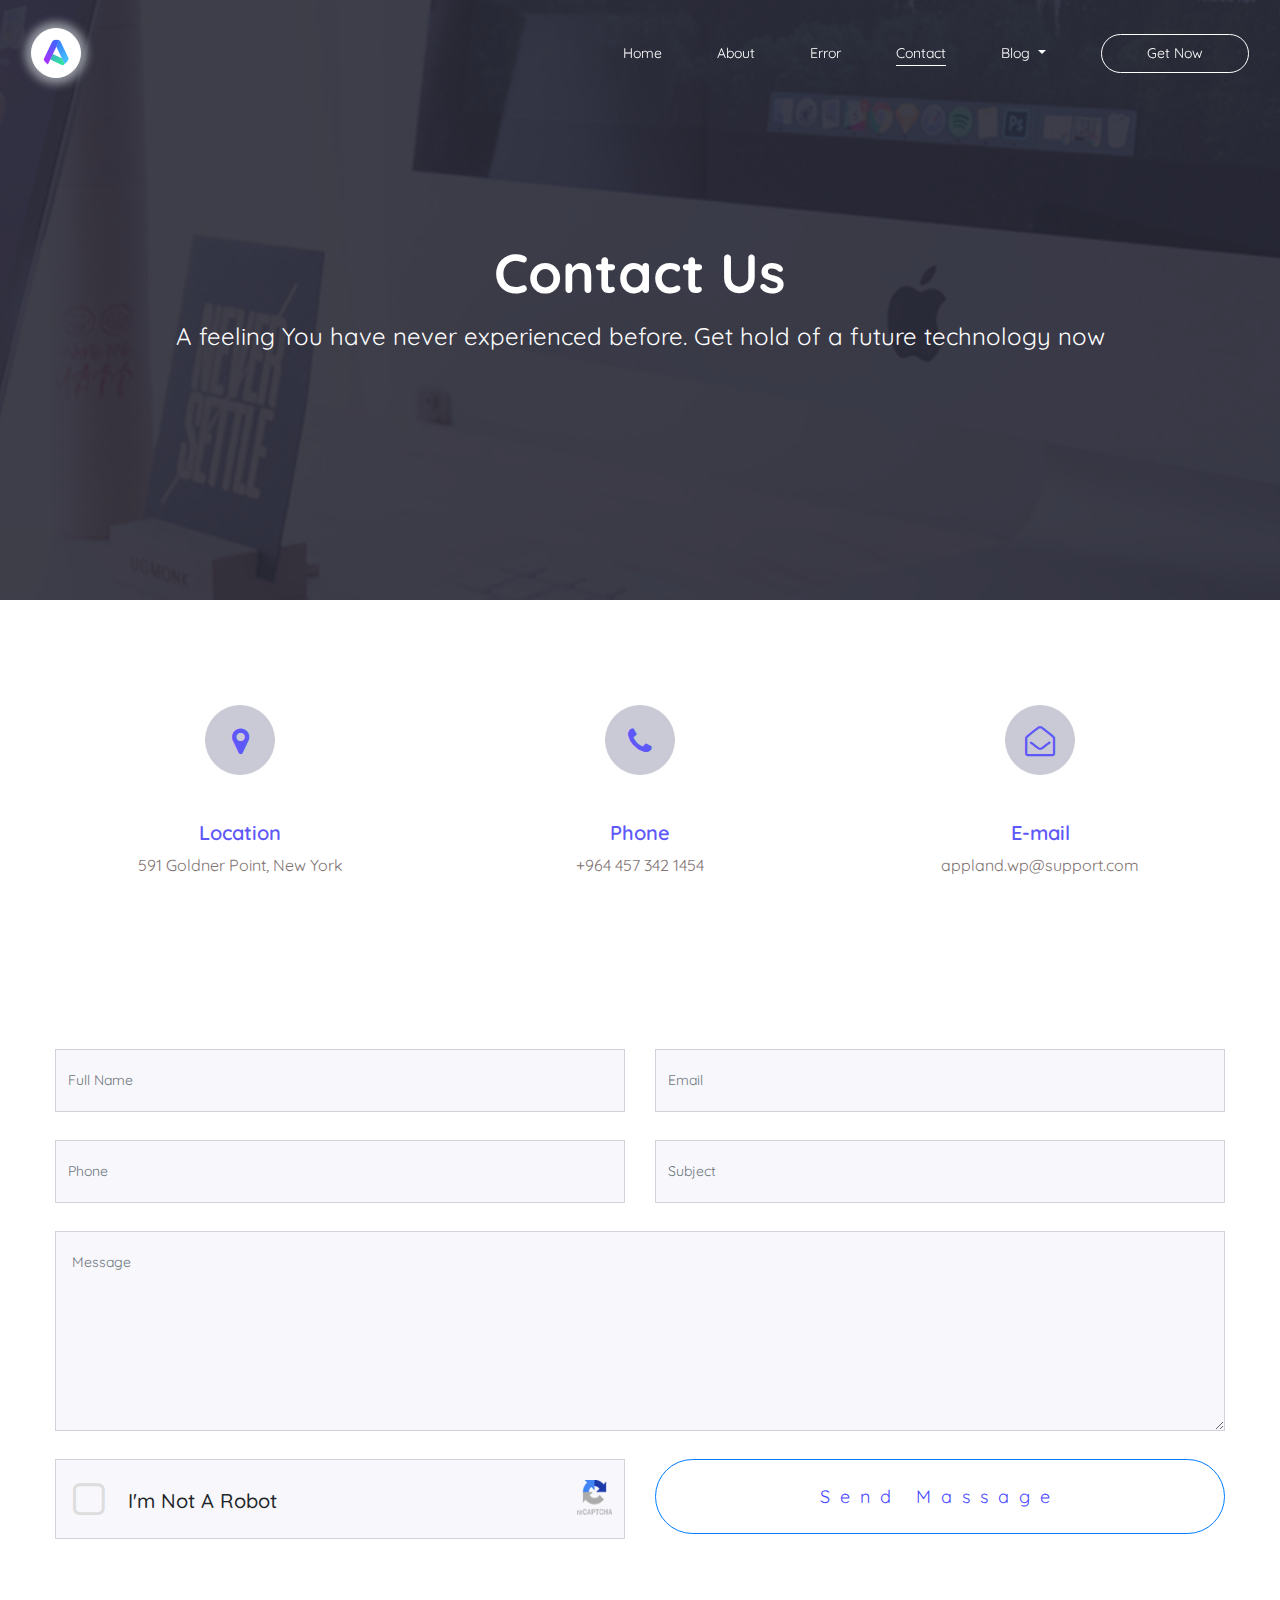
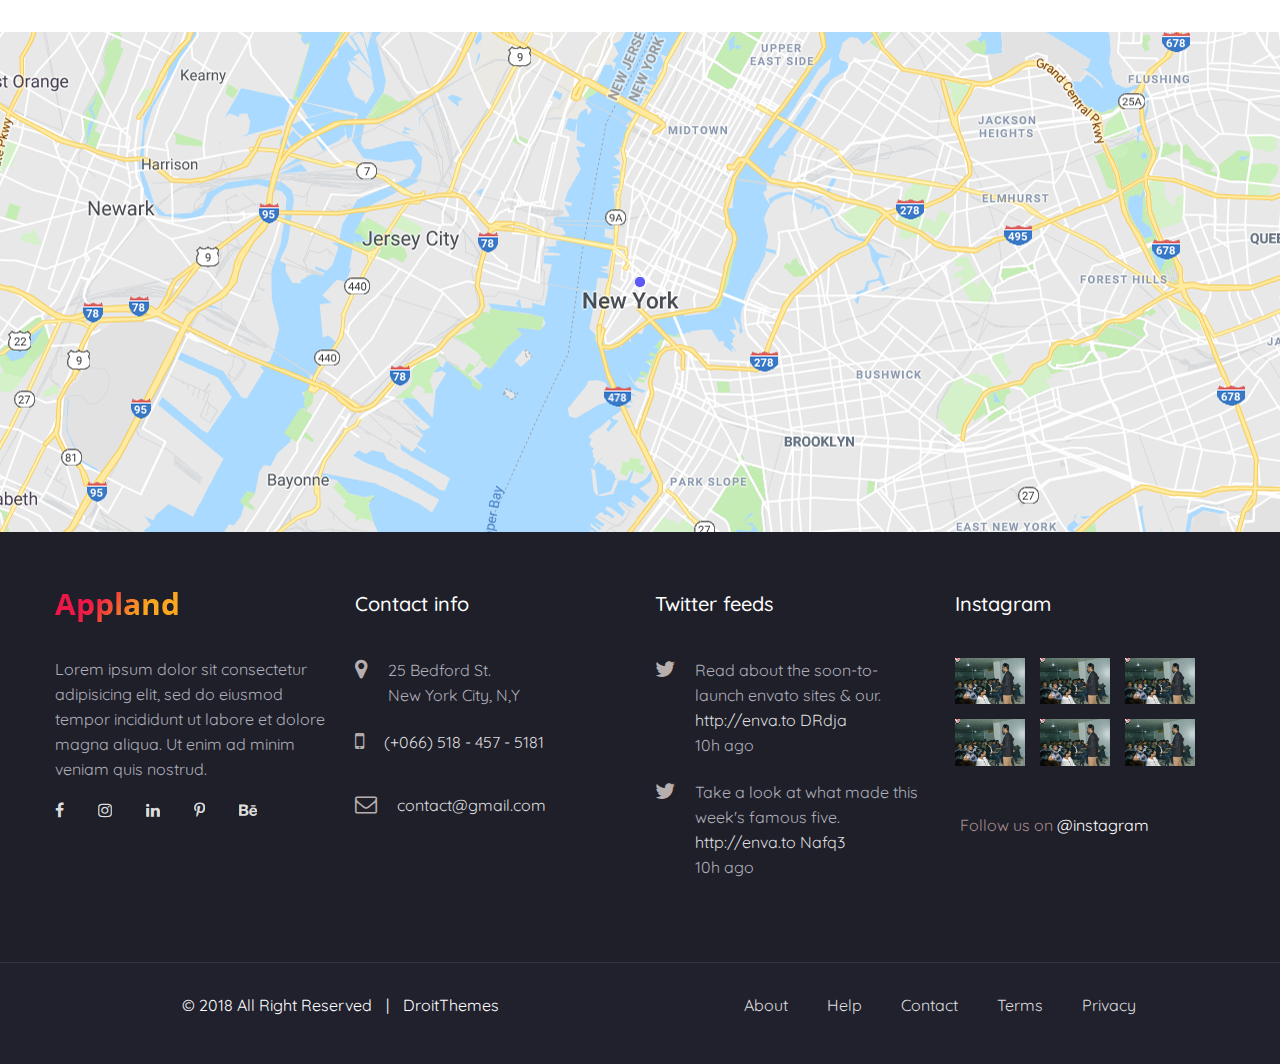
<file: contact.html>
<!DOCTYPE html>
<html lang="en">

<head>
    <meta charset="UTF-8">
    <meta name="viewport" content="width=device-width, initial-scale=1.0">

    <title>about us</title>

    <!-- favicon icon -->
    <link rel="shortcut icon" href="./imgs/logo.png" type="image/x-icon">

    <link rel="stylesheet" href="./css/bootstrap.min.css">
    <link rel="stylesheet" href="./css/font-awesome.min.css">
    <link rel="stylesheet" href="https://droitthemes.com/html/mak/css/imagelightbox.css">
    <link rel="stylesheet" href="./css/slick-theme.css">
    <link rel="stylesheet" href="./css/slick.css">
    <link rel="stylesheet" href="./css/style.css">

</head>

<body>
    <!--start header-->
    <header class="header">
        <div class="container-fluid">
            <div class="row">
                <div class="col-12">
                    <nav class="navbar navbar-expand-lg navbar-light">
                        <a href="#"><img class="imglogo imglogohed" src="./imgs/logo.png" alt="img"></a>
                        <button class="navbar-toggler nav_toggler" type="button" data-toggle="collapse" data-target="#navbarSupportedContent" aria-controls="navbarSupportedContent" aria-expanded="false" aria-label="Toggle navigation">
              <span class="navbar_icon">
                <span class="itm_sss"></span>
                <span class="itm_sss"></span>
                <span class="itm_sss"></span>
                <span class="cros_manu">
                  <span class="cros_item cros_b"></span>
                </span>
              </span>
            </button>
                        <div class="collapse hedr_collapse navbar-collapse" id="navbarSupportedContent">
                            <ul class="navbar-nav ml-auto ovwe_scroll">
                                <li class="nav-item "> <a class="nav-link" href="index.html">Home</a>
                                </li>
                                <li class="nav-item"> <a class="nav-link" href="about.html">About</a></li>
                                <li class="nav-item"> <a class="nav-link" href="error.html">Error</a></li>
                                <li class="nav-item"> <a class="nav-link active" href="contact.html">Contact</a></li>
                                <li class="nav-item DROWPDAWN dropdown"> <a href="#" class="nav-link dropdown-toggle" data-toggle="dropdown" role="button">Blog <span class="caret"></span></a>
                                    <ul class="navbar-nav DROWP_MANU dropdown-menu">
                                        <li><a href="blog.html">Blog</a></li>
                                        <li><a href="blog2.html">blogMasonary</a></li>
                                    </ul>
                                </li>
                                <li><a href="#" class="buttonhed btn btn-outline-primary">Get Now</a></li>
                            </ul>
                        </div>
                    </nav>
                </div>
            </div>
        </div>
    </header>
    <!-- start banner -->
    <section class="banner_worp">
        <div class="container-fluid">
            <div class="row">
                <div class="col-12">
                    <div class="banner_item">
                        <h3 class="h_ban">Contact Us</h3>
                        <p class="bn_pra">A feeling You have never experienced before. Get hold of a future technology now</p>
                    </div>
                </div>
            </div>
        </div>
    </section>
    <!-- end banner -->
    <!-- start icon_banner -->
    <section class="cocal_icon_box">
        <div class="container">
            <div class="row">
                <div class="col-xl-4 col-lg-4 col-md-6 col-sm-12 col-12">
                    <ul class="main_manu">
                        <li class="list_item"><a href="#"><i class="fa fa-map-marker"></i></a></li>

                    </ul>
                    <div class="icon_text">
                        <h4 class="hcontk">Location</h4>
                        <p class="pcontack">591 Goldner Point, New York</p>
                    </div>

                </div>
                <div class="col-xl-4 col-lg-4 col-md-6 col-sm-12 col-12">
                    <ul class="main_manu">
                        <li class="list_item"><a href="#"><i class="fa fa-phone"></i></a></li>

                    </ul>
                    <div class="icon_text">
                        <h4 class="hcontk">Phone</h4>
                        <p class="pcontack">+964 457 342 1454</p>
                    </div>

                </div>
                <div class="col-xl-4 col-lg-4 col-md-6 col-sm-12 col-12">
                    <ul class="main_manu">
                        <li class="list_item"><a href="mail"><i class="fa fa-envelope-open-o"></i></a></li>

                    </ul>
                    <div class="icon_text">
                        <h4 class="hcontk">E-mail</h4>
                        <p class="pcontack">appland.wp@support.com</p>
                    </div>
                </div>
            </div>
        </div>
    </section>
    <!--end icon_banner-->
    <!--start submet worp-->
    <section class="submet_worp">
        <div class="container">
            <div class="row">
                <div class="col-12">
                    <form class="main_form">
                        <div class="row">
                            <div class="col-xl-6 col-lg-6 col-md-6 col-sm-12 col-12">
                                <div class="form-group">
                                    <input class="castomcla_s form-control" placeholder="Full Name">
                                </div>
                                <div class="form-group">
                                    <input class="castomcla_s form-control" placeholder="Phone">
                                </div>
                            </div>
                            <div class="col-xl-6 col-lg-6 col-md-6 col-sm-12 col-12">
                                <div class="form-group">
                                    <input class="castomcla_s form-control" placeholder="email">
                                </div>
                                <div class="form-group">
                                    <input class="castomcla_s form-control" placeholder="Subject">
                                </div>
                            </div>
                            <div class="col-12">
                                <div class="form-group">
                                    <textarea class="textbox_aria castomcla_s form-control" placeholder=" Message"></textarea>
                                </div>
                            </div>
                            <div class="col-xl-6 col-lg-6 col-md-6 col-sm-12 col-12">

                                <div class="form-group cstm_grup">
                                    <div class="chec_kbox castomcla_s">
                                        <input type="checkbox" id="check_damo">
                                        <label for="check_damo">I'm not a robot</label>
                                        <img class="imgss" src="./imgs/resaptcha.png" alt="img">
                                    </div>
                                </div>
                            </div>
                            <div class="col-xl-6 col-lg-6 col-md-6 col-sm-12 col-12">
                                <div class="form-group">
                                    <button class="send_ding btn btn-primary">Send Massage</button>
                                </div>
                            </div>
                        </div>
                    </form>
                </div>
            </div>
        </div>
    </section>
    <!--end submet worp-->
    <!--start map_worp-->
    <section class="map_eorp">
        <div class="container">
            <div class="row">
                <div class="col-12">
                    <div class="world_mapimg">
                        <div class="icons"></div>
                    </div>
                </div>
            </div>
        </div>
    </section>
    <!--end map_worp-->

    <!--start instgram img-->
    <section class="appland_info">
        <div class="container">
            <div class="row">
                <div class="col-xl-3 col-lg-3 col-md-6 col-sm-12 col-12">
                    <div class="aplien_item">
                        <img class="h_logo" src="./imgs/blogfuter_logo@.png" alt="img">
                        <p class="p_aplin">Lorem ipsum dolor sit consectetur adipisicing elit, sed do eiusmod tempor incididunt ut labore et dolore magna aliqua. Ut enim ad minim veniam quis nostrud.
                        </p>
                        <div class="icon_items">
                            <i class="fa fa-facebook sdicon" aria-hidden="true"></i>
                            <i class="fa fa-instagram sdicon" aria-hidden="true"></i>
                            <i class="fa fa-linkedin sdicon" aria-hidden="true"></i>
                            <i class="fa fa-pinterest-p sdicon" aria-hidden="true"></i>
                            <i class="fa fa-behance sdicon" aria-hidden="true"></i>
                        </div>
                    </div>
                </div>
                <div class="col-xl-3 col-lg-3 col-md-6 col-sm-12 col-12">
                    <div class="aplien_item">
                        <h4 class="h_info">Contact info</h4>
                        <div class="icon_items">
                            <div class="iconss"><i class="fa fa-map-marker" aria-hidden="true"></i>
                                <p class="icon_pra">25 Bedford St. <br />New York City, N,Y</p>
                            </div>
                        </div>
                        <div class="icon_items">
                            <div class="iconss"><i class="fa fa-mobile " aria-hidden="true"></i>
                                <p><a class="icon_p" href="#">(+066) 518 - 457 - 5181</a></p>
                            </div>
                        </div>
                        <div class="icon_items">
                            <div class="iconss"><i class="fa fa-envelope-o" aria-hidden="true"></i>
                                <p><a class="icon_p" href="#">contact@gmail.com</a></p>
                            </div>
                        </div>
                    </div>
                </div>
                <div class="col-xl-3 col-lg-3 col-md-6 col-sm-12 col-12">
                    <div class="aplien_item">
                        <h4 class="h_info">Twitter feeds</h4>
                        <div class="icon_items">
                            <div class="iconss">
                                <i class="fa fa-twitter ttr" aria-hidden="true"></i>
                                <p class="icon_pra">Read about the soon-to-launch envato sites & our.
                                    <a href="#">http://enva.to DRdja</a>
                                    <br /><span>10h ago</span>
                                </p>
                            </div>
                        </div>
                        <div class="icon_items">
                            <div class="iconss">
                                <i class="fa fa-twitter ttr" aria-hidden="true"></i>
                                <p class="icon_pra">Take a look at what made this week's famous five.
                                    <a href="#">http://enva.to Nafq3</a>
                                    <br /><span>10h ago</span>
                                </p>
                            </div>
                        </div>
                    </div>
                </div>
                <div class="col-xl-3 col-lg-3 col-md-6 col-sm-12 col-12">
                    <div class="aplien_item">
                        <h4 class="h_info">Instagram</h4>
                        <div class="icon_items">
                            <div class="iconss">
                                <div class="row">
                                    <div class="col-xl-4 col-lg-4 col-md-4 col-sm-4 col-4 ct_call">
                                        <div class="img_aplin">
                                            <a href="#"><img class="img-fluid img_aplinss" src="./imgs/82248466_142519090533785_5678768929426636800_o.jpg" alt="img"></a>
                                        </div>
                                    </div>
                                    <div class="col-xl-4 col-lg-4 col-md-4 col-sm-4 col-4 ct_call">
                                        <div class="img_aplin">
                                            <a href="#"><img class="img-fluid img_aplinss" src="./imgs/82248466_142519090533785_5678768929426636800_o.jpg" alt="img"></a>
                                        </div>
                                    </div>
                                    <div class="col-xl-4 col-lg-4 col-md-4 col-sm-4 col-4 ct_call">
                                        <div class="img_aplin">
                                            <a href="#"><img class="img-fluid img_aplinss" src="./imgs/82248466_142519090533785_5678768929426636800_o.jpg" alt="img"></a>
                                        </div>
                                    </div>

                                    <div class="col-xl-4 col-lg-4 col-md-4 col-sm-4 col-4 ct_call">
                                        <div class="img_aplin">
                                            <a href="#"><img class="img-fluid img_aplinss" src="./imgs/82248466_142519090533785_5678768929426636800_o.jpg" alt="img"></a>
                                        </div>
                                    </div>
                                    <div class="col-xl-4 col-lg-4 col-md-4 col-sm-4 col-4 ct_call">
                                        <div class="img_aplin">
                                            <a href="#"><img class="img-fluid img_aplinss" src="./imgs/82248466_142519090533785_5678768929426636800_o.jpg" alt="img"></a>
                                        </div>
                                    </div>
                                    <div class="col-xl-4 col-lg-4 col-md-4 col-sm-4 col-4 ct_call">
                                        <div class="img_aplin">
                                            <a href="#"><img class="img-fluid img_aplinss" src="./imgs/82248466_142519090533785_5678768929426636800_o.jpg" alt="img"></a>
                                        </div>
                                    </div>
                                </div>
                            </div>

                        </div>
                        <p class="icon_pra">Follow us on <span class="ins_tgrm">@instagram</span></p>
                    </div>
                </div>
            </div>
        </div>
    </section>
    <!--end instgram img-->
    <!-- start footer-->
    <footer>
        <div class="container">
            <div class="row">
                <div class="col-xl-6 col-lg-6 col-md-12 col-sm-12 col-12">
                    <p class="t_pra text-center">&copy; 2018 All Right Reserved <span class="fot_drort2"> | </span>
                        <span class="fot_drort">DroitThemes</span>
                    </p>
                </div>
                <div class="col-xl-6 col-lg-6 col-md-12 col-sm-12 col-12">
                    <ul class="main_list text-center">
                        <li class="list_item"><a class="list" href="#">about</a></li>
                        <li class="list_item"><a class="list" href="#">help</a></li>
                        <li class="list_item"><a class="list" href="#">contact</a></li>
                        <li class="list_item"><a class="list" href="#">terms</a></li>
                        <li class="list_item"><a class="list" href="#">Privacy</a></li>
                    </ul>
                </div>
            </div>
        </div>
    </footer>
    <!-- end footer -->
    <script src="./js/jquery.min.js"></script>
    <script src="./js/bootstrap.min.js"></script>
    <script src="./js/imagelightbox.js"></script>
    <script src="./js/isotope.pkgd.min.js"></script>
    <script src="./js/waypoints.min.js"></script>
    <script src="./js/slick.min.js"></script>
    <script src="./js/main.js"></script>
</body>

</html>
</file>
<file: css/style.css>
@charset "UTF-8";
@import url("https://fonts.googleapis.com/css?family=Quicksand:400,500&display=swap");
* {
  margin: 0;
  padding: 0;
}

body {
  font-family: "Quicksand", sans-serif;
  font-size: 16px;
  line-height: 25px;
}

@media (min-width: 1200px) {
  .container {
    max-width: 1200px;
  }
}
.back_ground {
  background: #f8f8ff;
}

.appland_info {
  background-color: #1f1f2a;
}
.appland_info .aplien_item {
  margin: 60px 0;
}
.appland_info .aplien_item .h_info {
  color: #fff;
  font-size: 20px;
  margin-bottom: 42px;
}
.appland_info .aplien_item .h_logo {
  margin-bottom: 35px;
}
.appland_info .aplien_item .p_aplin {
  color: #aeaeb8;
  margin-bottom: 10px;
  max-width: 287px;
  font-size: 16px;
}
.appland_info .aplien_item .icon_items {
  display: block;
  padding-bottom: 22px;
}
.appland_info .aplien_item .icon_items .iconss {
  display: flex;
}
.appland_info .aplien_item .icon_items .iconss i {
  color: #b7aeae;
  font-size: 22px;
  margin-right: 20px;
}
.appland_info .aplien_item .icon_items .iconss .icon_pra {
  color: #aeaeb8;
  margin: 0;
}
.appland_info .aplien_item .icon_items .iconss .icon_pra a {
  color: #ddd;
  text-decoration: none;
}
.appland_info .aplien_item .icon_items .iconss .icon_pra a:hover {
  color: #fff;
}
.appland_info .aplien_item .icon_items .iconss .icon_p {
  color: #ddd;
  text-decoration: none;
}
.appland_info .aplien_item .icon_items .iconss .icon_p:hover {
  color: #fff;
}
.appland_info .aplien_item .icon_items .iconss .ct_call {
  margin: 0 -15px 15px 0;
}
.appland_info .aplien_item .icon_items .iconss .ct_call .img_aplin {
  overflow: hidden;
}
.appland_info .aplien_item .icon_items .sdicon {
  margin: 10px 15px;
  color: #ddd;
  transition: all 0.5s;
  overflow: hidden;
}
.appland_info .aplien_item .icon_items .sdicon:hover {
  color: #fff;
  transform: scale(1.2);
}
.appland_info .aplien_item .icon_items .sdicon:first-child {
  margin-left: 0;
}
.appland_info .aplien_item .icon_pra {
  margin: 10px 0 0px 5px;
  color: #a58c8c;
}
.appland_info .aplien_item .icon_pra .ins_tgrm {
  color: #fff;
}

.header {
  padding: 20px 0;
  position: fixed;
  top: 0;
  left: 0;
  width: 100%;
  transition: all 0.5s;
  z-index: 1080;
}
.header .navbar .imglogohed {
  border: 1px solid #fff;
  padding: 10px;
  border-radius: 50px;
  background: #fff;
  box-shadow: 0px 0px 8px 6px #d3d8dc96;
}
.header .navbar .hedr_collapse .ovwe_scroll .nav-item {
  position: relative;
}
.header .navbar .hedr_collapse .ovwe_scroll .nav-item .nav-link {
  position: relative;
  font-size: 14px;
  margin-right: 55px;
  border-bottom: 1px solid transparent;
  text-decoration: none;
  padding: 7px 0px 0px 0px;
  color: #fff;
  transition: all 0.5s;
}
.header .navbar .hedr_collapse .ovwe_scroll .nav-item .nav-link::before {
  position: absolute;
  content: "";
  bottom: 0;
  right: 50%;
  width: 0;
  height: 1px;
  background: #fff;
  opacity: 0;
  transition: all 0.5s;
}
.header .navbar .hedr_collapse .ovwe_scroll .nav-item .nav-link.active, .header .navbar .hedr_collapse .ovwe_scroll .nav-item .nav-link:hover {
  color: #fff;
}
.header .navbar .hedr_collapse .ovwe_scroll .nav-item .nav-link.active::before, .header .navbar .hedr_collapse .ovwe_scroll .nav-item .nav-link:hover::before {
  width: 100%;
  right: 0;
  opacity: 1;
}
.header .navbar .hedr_collapse .ovwe_scroll .nav-item a {
  color: #00f;
}
.header .navbar .hedr_collapse .ovwe_scroll .nav-item a:hover, .header .navbar .hedr_collapse .ovwe_scroll .nav-item a.active {
  color: #000000;
  background: none;
}
.header .navbar .hedr_collapse .ovwe_scroll .nav-item:hover > .navbar-nav {
  visibility: visible;
  top: 48px;
  opacity: 1;
  padding: 10px 10px;
}
.header .navbar .hedr_collapse .ovwe_scroll .nav-item .navbar-nav {
  display: block;
  visibility: hidden;
  top: 58px;
  left: 0;
  opacity: 0;
  transition: all 0.5s;
  border-radius: 0;
  padding: 10px 10px;
  overflow: hidden;
}
.header .navbar .hedr_collapse .ovwe_scroll .nav-item .navbar-nav li {
  margin: 5px 0;
}
.header .navbar .hedr_collapse .ovwe_scroll .nav-item .navbar-nav li a {
  position: relative;
  background: none;
  color: #000;
  text-decoration: none;
}
.header .navbar .hedr_collapse .ovwe_scroll .nav-item .navbar-nav li a:hover {
  color: blue;
}
.header .navbar .hedr_collapse .ovwe_scroll .nav-item .navbar-nav li a::before {
  position: absolute;
  content: "";
  bottom: 0;
  right: 50%;
  width: 0;
  height: 1px;
  background: blue;
  opacity: 0;
  transition: all 0.5s;
}
.header .navbar .hedr_collapse .ovwe_scroll .nav-item .navbar-nav li a.active, .header .navbar .hedr_collapse .ovwe_scroll .nav-item .navbar-nav li a:hover {
  color: blue;
}
.header .navbar .hedr_collapse .ovwe_scroll .nav-item .navbar-nav li a.active::before, .header .navbar .hedr_collapse .ovwe_scroll .nav-item .navbar-nav li a:hover::before {
  width: 100%;
  right: 0;
  opacity: 1;
}
.header .navbar .hedr_collapse .ovwe_scroll .buttonhed {
  color: #fff;
  border-radius: 50px;
  padding: 8px 45px;
  font-size: 14px;
  border: 1px solid #fff;
  text-transform: capitalize;
  box-shadow: none;
}
.header .navbar .hedr_collapse .ovwe_scroll .buttonhed:hover {
  color: #b72b58;
  background: #fff;
  box-shadow: none;
}
.header .navbar button, .header .navbar.nav_toggler {
  outline: none;
  border: 0;
  position: relative;
}
.header .navbar button .navbar_icon, .header .navbar.nav_toggler .navbar_icon {
  margin-right: -15px;
}
.header .navbar button .navbar_icon .itm_sss, .header .navbar.nav_toggler .navbar_icon .itm_sss {
  display: block;
}
.header .navbar button .navbar_icon .cros_manu .cros_item, .header .navbar.nav_toggler .navbar_icon .cros_manu .cros_item {
  display: block;
  height: 40px;
}
.header .navbar button .navbar_icon .itm_sss, .header .navbar.nav_toggler .navbar_icon .itm_sss {
  width: 27px;
  padding: 2px;
  margin: 6px 0;
  background-color: #000;
  border-radius: 10px;
}
.header .navbar button .navbar_icon .cros_manu .cros_item::before,
.header .navbar button .navbar_icon .cros_manu ::after, .header .navbar.nav_toggler .navbar_icon .cros_manu .cros_item::before,
.header .navbar.nav_toggler .navbar_icon .cros_manu ::after {
  width: 4px;
  background: #000;
  content: "";
  position: absolute;
  top: 20%;
  left: 50%;
  bottom: 20%;
  border-radius: 5px;
}
.header .navbar button .navbar_icon .cros_manu .cros_item::before, .header .navbar.nav_toggler .navbar_icon .cros_manu .cros_item::before {
  transform: rotate(45deg);
}
.header .navbar button .navbar_icon .cros_manu .cros_item::after, .header .navbar.nav_toggler .navbar_icon .cros_manu .cros_item::after {
  transform: rotate(-45deg);
}
.header .navbar button[aria-expanded=true], .header .navbar.nav_toggler[aria-expanded=true] {
  transition: all 0.5s;
}
.header .navbar button[aria-expanded=true] .navbar_icon .itm_sss, .header .navbar.nav_toggler[aria-expanded=true] .navbar_icon .itm_sss {
  display: none;
}
.header .navbar button[aria-expanded=true] .navbar_icon .cros_manu, .header .navbar.nav_toggler[aria-expanded=true] .navbar_icon .cros_manu {
  display: block;
}
.header .navbar button[aria-expanded=false] .navbar_icon .itm_sss, .header .navbar.nav_toggler[aria-expanded=false] .navbar_icon .itm_sss {
  display: block;
}
.header .navbar button[aria-expanded=false] .navbar_icon .cros_manu, .header .navbar.nav_toggler[aria-expanded=false] .navbar_icon .cros_manu {
  display: none;
}
.header.fixedMenu {
  background: #fff;
  padding: 10px 0;
  box-shadow: 0px 4px 6px 0px rgba(12, 0, 46, 0.06);
}
.header.fixedMenu .navbar .hedr_collapse .navbar-nav .nav-item .nav-link {
  color: #000;
}
.header.fixedMenu .navbar .hedr_collapse .navbar-nav .nav-item .nav-link::before {
  background: #000;
}
.header.fixedMenu .navbar .hedr_collapse .navbar-nav .buttonhed {
  color: #000;
  border-radius: 50px;
  padding: 8px 45px;
  font-size: 14px;
  border: 1px solid #6a62e6;
  text-transform: capitalize;
}
.header.fixedMenu .navbar .hedr_collapse .navbar-nav .buttonhed:hover {
  color: #fff;
  background: #6a62e6;
}

.banner_worp2 {
  background-image: url(../imgs/bg_hed.png);
  background-repeat: no-repeat;
  background-position: center;
  background-size: cover;
  min-height: 725px;
}
.banner_worp2 .hd_banner .hedrtTex {
  margin-top: 160px;
  font-family: "Quicksand", sans-serif;
  color: #282835;
  font-size: 60px;
}
.banner_worp2 .hd_banner .praTex {
  font-size: 18px;
  font-family: "Quicksand", sans-serif;
  color: #797988;
  margin: 30px 0 60px 0;
  max-width: 490px;
}
.banner_worp2 .hd_banner .btn_btun {
  display: inline-block;
  text-decoration: none;
  border-radius: 50px;
  transition: all 0.5s;
  font-family: "Quicksand", sans-serif;
  text-transform: capitalize;
  margin-right: 40px;
  box-shadow: none;
  font-weight: 600;
  color: #fff;
  background: #5d58f7;
  padding: 17px 50px;
}
.banner_worp2 .hd_banner .btn_btun:hover {
  background: transparent;
  color: #5d58f7;
  box-shadow: 0px 0px 8px 6px #d3d8dc96;
}
.banner_worp2 .hd_banner .btn_btun2 {
  position: relative;
  display: inline-block;
  text-decoration: none;
  padding: 0 5px 3px 5px;
  font-size: 16px;
  transition: all 0.5s;
  border-bottom: 1px solid transparent;
  font-family: "Quicksand", sans-serif;
  text-transform: capitalize;
  box-shadow: none;
  font-weight: 600;
  color: #797988;
}
.banner_worp2 .hd_banner .btn_btun2::before {
  position: absolute;
  content: "";
  bottom: 0;
  right: 0;
  width: 0%;
  height: 2px;
  background: #5d58f7;
  opacity: 0;
  transition: all 0.5s;
}
.banner_worp2 .hd_banner .btn_btun2:hover {
  color: #5d58f7;
}
.banner_worp2 .hd_banner .btn_btun2:hover::before {
  width: 100%;
  right: auto;
  left: 0;
  opacity: 1;
}
.banner_worp2 .banner_mobil {
  position: relative;
}
.banner_worp2 .banner_mobil .mobil_item {
  position: absolute;
  top: 100px;
}
.banner_worp2 .banner_mobil .mobil_item .img_fast {
  max-width: 312px;
  height: auto;
}
.banner_worp2 .banner_mobil .seckend_itm {
  position: absolute;
  top: 120px;
  left: 215px;
}
.banner_worp2 .banner_mobil .thard {
  position: absolute;
  top: 345px;
  left: -10px;
}
.banner_worp2 .banner_mobil .forth {
  position: absolute;
  top: 325px;
  left: 245px;
}

.icon_worp2 {
  background-image: url(../imgs/2banner-2.png);
  background-repeat: no-repeat;
  background-position: center;
  background-size: cover;
  padding: 150px 0;
}
.icon_worp2 .castom_clas {
  background-color: #ffffff;
  padding-bottom: 110px;
  box-shadow: 0px 0px 10px rgba(181, 181, 181, 0.5);
  border-radius: 10px;
}
.icon_worp2 .castom_clas .icon_hedee {
  font-size: 36px;
  font-weight: 600;
  font-family: fantasy;
  margin-top: 120px;
  font-family: "Quicksand", sans-serif;
}
.icon_worp2 .castom_clas .icon_para {
  font-size: 16px;
  font-size: 16px;
  font-family: "Quicksand", sans-serif;
  color: #555;
  margin-bottom: 65px;
}
.icon_worp2 .castom_clas .icon_item {
  list-style: none;
}
.icon_worp2 .castom_clas .icon_item .imgbaner {
  background-image: url(../imgs/img_bnnera_1.jpg);
  background-repeat: no-repeat;
  background-position: center;
  max-width: 200px;
  height: 200px;
  display: -ms-flexbox;
  align-items: center;
  justify-content: center;
  margin: 0 auto;
  position: relative;
}
.icon_worp2 .castom_clas .icon_item .imgbaner .ancor {
  font-size: 36px;
  color: blue;
  position: absolute;
  top: 40%;
  left: 40%;
}
.icon_worp2 .castom_clas .icon_item .imgbaner1 {
  background-image: url(../imgs/icon_balnner_1.png);
}
.icon_worp2 .castom_clas .icon_item .imgbaner2 {
  background-image: url(../imgs/banner_icon_222222.png);
}
.icon_worp2 .castom_clas .icon_item .imgbaner3 {
  background-image: url(../imgs/banner_icon_333333.png);
}
.icon_worp2 .castom_clas .icon_h2 {
  font-size: 20px;
  font-weight: 600;
  font-family: "Quicksand", sans-serif;
  margin: 21px 0 21px 0;
}
.icon_worp2 .castom_clas .icon_pra2 {
  font-family: "Quicksand", sans-serif;
  font-size: 16px;
  max-width: 270px;
  margin: 0 auto 30px;
}
.icon_worp2 .castom_clas .icon_red {
  text-decoration: none;
  font-size: 16px;
  font-family: "Quicksand", sans-serif;
  color: blue;
  margin-bottom: 140px;
  border-bottom: 1px solid transparent;
  transition: all 0.5s;
  padding-bottom: 5px;
}
.icon_worp2 .castom_clas a .fa-long-arrow-right {
  margin-left: 15px;
  transition: all 0.5s;
  padding-right: -25px;
  color: #0056b3;
}
.icon_worp2 .castom_clas a:hover .fa-long-arrow-right {
  padding-left: 15px;
  margin-right: -15px;
  color: #0056b3;
}

.icon_worp3 {
  padding: 0px 0 105px 0;
}
.icon_worp3 .castom_clas .icon_hedee {
  font-size: 36px;
  font-weight: 600;
  font-family: fantasy;
  margin-top: 110px;
  font-family: "Quicksand", sans-serif;
}
.icon_worp3 .castom_clas .icon_para {
  font-size: 16px;
  font-size: 16px;
  font-family: "Quicksand", sans-serif;
  color: #555;
  margin-bottom: 65px;
}
.icon_worp3 .castom_clas .icon_item {
  list-style: none;
}
.icon_worp3 .castom_clas .icon_item .imgbaner {
  background-image: url(../imgs/img_bnnera_1.jpg);
  background-repeat: no-repeat;
  background-position: center;
  max-width: 200px;
  height: 200px;
  display: -ms-flexbox;
  align-items: center;
  justify-content: center;
  margin: 0 auto;
}
.icon_worp3 .castom_clas .icon_item .imgbaner .ancor {
  font-size: 36px;
  color: blue;
}
.icon_worp3 .castom_clas .icon_item .imgbaner {
  background-image: url(../imgs/icon_balnner_1.png);
}
.icon_worp3 .castom_clas .icon_item .imgbaner2 {
  background-image: url(../imgs/banner_icon_222222.png);
}
.icon_worp3 .castom_clas .icon_item .imgbaner3 {
  background-image: url(../imgs/banner_icon_333333.png);
}
.icon_worp3 .castom_clas .icon_h2 {
  font-size: 20px;
  font-weight: 600;
  font-family: "Quicksand", sans-serif;
  margin: 21px 0 21px 0;
}
.icon_worp3 .castom_clas .icon_pra2 {
  font-family: "Quicksand", sans-serif;
  font-size: 16px;
  max-width: 264px;
  margin: 0 auto 30px;
}
.icon_worp3 .castom_clas .icon_red {
  text-decoration: none;
  font-size: 16px;
  font-family: "Quicksand", sans-serif;
  color: blue;
  margin-bottom: 140px;
  border-bottom: 1px solid transparent;
  transition: all 0.5s;
  padding-bottom: 5px;
}
.icon_worp3 .castom_clas a .fa-long-arrow-right {
  margin-left: 15px;
  transition: all 0.5s;
  padding-right: -25px;
  color: #0056b3;
}
.icon_worp3 .castom_clas a:hover .fa-long-arrow-right {
  padding-left: 15px;
  margin-right: -15px;
  color: #0056b3;
}

.fast_banner_side .hbannr_fast {
  font-size: 36px;
  font-weight: 700;
  margin: 110px 0 10px 0;
  font-family: "Quicksand", sans-serif;
}
.fast_banner_side .pbanne_fast {
  font-size: 16px;
  margin-bottom: 90px;
  font-family: "Quicksand", sans-serif;
}
.fast_banner_side .left_banner_icon {
  max-width: 350px;
  margin-top: 160px;
  margin-bottom: 200px;
}
.fast_banner_side .left_banner_icon .icon_item_side {
  font-size: 60px;
  color: red;
}
.fast_banner_side .left_banner_icon .sid_hed {
  font-size: 20px;
  line-height: 35px;
  font-weight: 600;
  margin: 40px 0 40px 0;
  font-family: "Quicksand", sans-serif;
}
.fast_banner_side .left_banner_icon .side_para {
  font-size: 16px;
  color: #8b8b98;
  font-family: "Quicksand", sans-serif;
  margin-bottom: 45px;
}
.fast_banner_side .left_banner_icon .batun_lern {
  position: relative;
  font-size: 18px;
  font-weight: 500;
  text-decoration: none;
  padding-bottom: 10px;
}
.fast_banner_side .left_banner_icon .batun_lern::before {
  position: absolute;
  content: "";
  bottom: 0;
  right: 0;
  width: 0%;
  height: 2px;
  background: #5d58f7;
  opacity: 0;
  transition: all 0.5s;
}
.fast_banner_side .left_banner_icon .batun_lern:hover {
  color: #5d58f7;
}
.fast_banner_side .left_banner_icon .batun_lern:hover::before {
  width: 100%;
  right: auto;
  left: 0;
  opacity: 1;
}
.fast_banner_side .left_flot {
  float: right;
}
.fast_banner_side .imgs1 {
  margin-bottom: 80px;
  position: relative;
}
.fast_banner_side .imgs1 .imgsc_convt {
  position: absolute;
  height: 760px;
}
.fast_banner_side .imgs1 .imgsc_convt2 {
  position: absolute;
  height: 760px;
  margin-left: 60px;
}

.More_Awesome_Fature {
  padding: 80px 0 20px 0;
  background: #f8f8ff;
  position: relative;
  overflow: hidden;
}
.More_Awesome_Fature .imgsarcel {
  position: absolute;
  top: 175px;
  right: 0;
}
.More_Awesome_Fature .bannrhd_fast {
  font-size: 36px;
  font-weight: 600;
}
.More_Awesome_Fature .bannepre_fast {
  font-size: 16px;
  color: #8b8b98;
  margin: 15px 0 50px 0;
}
.More_Awesome_Fature .more_icon_item {
  margin-bottom: 115px;
}
.More_Awesome_Fature .more_icon_item .icon_items .list_item_cercl {
  width: 70px;
  height: 70px;
  background: blue;
  border-radius: 100%;
  margin: 30px 0;
  transition: all 0.5s;
  border: 1px solid #cacad6;
}
.More_Awesome_Fature .more_icon_item .icon_items .list_item_cercl .icon_carcal {
  font-size: 30px;
  text-decoration: none;
  color: #5d58f7;
}
.More_Awesome_Fature .more_icon_item .icon_items .list_item_cercl .icon_carcal .carel_fa {
  line-height: 68px;
  align-items: center;
  justify-content: center;
  display: flex;
  color: #fff;
}
.More_Awesome_Fature .more_icon_item .icon_items .list_item_cercl.list_item_cercl2 {
  background: #5d58f7;
}
.More_Awesome_Fature .more_icon_item .icon_items .list_item_cercl.list_item_cercl3 {
  background: #3ecbf8;
}
.More_Awesome_Fature .more_icon_item .icon_items .list_item_cercl.list_item_cercl4 {
  background: #d56dfc;
}
.More_Awesome_Fature .more_icon_item .icon_items .list_item_cercl.list_item_cercl5 {
  background: #24e271;
}
.More_Awesome_Fature .more_icon_item .icon_hed {
  font-size: 20px;
  font-weight: 600;
  margin: 0px 0 20px 0;
}
.More_Awesome_Fature .more_icon_item .icon_pra {
  font-size: 16px;
  color: #8b8b98;
  max-width: 265px;
}
.More_Awesome_Fature .imgsid_mobil .imgdublmobl2 {
  position: relative;
}
.More_Awesome_Fature .imgsid_mobil .imgdublmobl2 .pone_srcl {
  position: absolute;
  left: -90px;
  top: 0;
}
.More_Awesome_Fature .imgsid_mobil .imgdublmobl2 .pone_srcl .imgwid {
  max-width: 650px;
  transition: all 0.5s;
  animation: roundImg 50s linear infinite;
}
.More_Awesome_Fature .imgsid_mobil .imgdublmobl2 .pone_srcl2 {
  position: relative;
  bottom: -90px;
  left: -70px;
}
.More_Awesome_Fature .imgsid_mobil .imgdublmobl2 .pone_srcl2 .imgwid2 {
  max-width: 534px;
}

@keyframes roundImg {
  0% {
    transform: rotate(0);
  }
  100% {
    transform: rotate(360deg);
  }
}
.letst_updeet {
  margin: 110px 0 110px 0;
}
.letst_updeet .lets_row {
  margin-bottom: 70px;
}
.letst_updeet .lates_hedf {
  font-size: 36px;
  font-weight: 600;
}
.letst_updeet .latest_praf {
  font-size: 16px;
  color: #8b8b98;
  margin-bottom: 70px;
}
.letst_updeet .img_updet {
  margin-bottom: 50px;
  overflow: hidden;
  max-width: 570px;
}
.letst_updeet .img_updet .imglats {
  transition: all 0.5s;
}
.letst_updeet .img_updet .imglats:hover {
  transform: scale(1.2);
}
.letst_updeet .pand_detand_coment {
  font-size: 15px;
  color: #8b8b98;
  margin: 20px 0;
}
.letst_updeet a {
  text-decoration: none;
}
.letst_updeet a .latest_hed2 {
  font-size: 28px;
  font-weight: 500;
  color: #000;
  text-decoration: none;
}
.letst_updeet a .latest_hed2:hover {
  color: blue;
}
.letst_updeet .latst_pra3 {
  font-size: 16px;
  color: #8b8b98;
  margin: 25px 0 35px 0;
  max-width: 558px;
}
.letst_updeet .updet_link {
  text-decoration: none;
  font-size: 16px;
  font-family: "Quicksand", sans-serif;
  color: blue;
  margin-bottom: 140px;
}
.letst_updeet .updet_link:hover {
  color: #0056b3;
}
.letst_updeet a .fa-long-arrow-right {
  margin-left: 15px;
  transition: all 0.5s;
  padding-right: -25px;
  color: #0056b3;
}
.letst_updeet a:hover .fa-long-arrow-right {
  padding-left: 15px;
  margin-right: -15px;
  color: #0056b3;
}

.get_worp {
  background-image: url(../imgs/banner_finel_666666666.jpg);
  background-repeat: no-repeat;
  background-position: center;
  background-size: cover;
  overflow: hidden;
  padding: 80px 0 160px 0;
}
.get_worp .hed_getup {
  font-size: 36px;
  color: #fff;
  margin: 100px 0 20px 0;
  font-weight: 700;
}
.get_worp .get_pra {
  font-size: 16px;
  color: #fff;
  margin-bottom: 80px;
  max-width: 570px;
}
.get_worp .app-btn {
  display: inline-block;
  width: 200px;
  height: 60px;
  border: 1px solid #fff;
  border-radius: 5px;
  text-align: center;
  line-height: 57px;
  transition: all 0.3s linear;
  background: #fff;
  overflow: hidden;
  margin-right: 20px;
}
.get_worp .app-btn a.app-btn img + img {
  display: none;
}
.get_worp .app-btn:hover img {
  display: none;
}
.get_worp .app-btn:hover img + img {
  display: inline-block;
}
.get_worp .appl_img {
  margin-left: -170px;
}
.get_worp .appl_img .apimg {
  width: 736px;
  margin: 0px 0 -600px 0;
}

.slider_worp {
  padding: 110px 0 110px 0;
}
.slider_worp .sssyour-class .imGSL {
  padding-left: 50px;
}

.slider_worp .sssyour-class .imGSL {
  padding-left: 0;
  margin: 0 auto;
}

.slied_worp_hed .slied_hed {
  font-size: 36px;
  margin-top: 100px;
  font-weight: 600;
  font-family: "Quicksand", sans-serif;
}
.slied_worp_hed .slied_pra {
  color: #8b8b98;
}

.slick-dots {
  bottom: -50px;
}
.slick-dots li {
  width: 10px;
  height: 10px;
  background: #000;
  border-radius: 50%;
  transition: all 0.5s;
}
.slick-dots li.slick-active {
  background: #f00;
  width: 30px;
  border-radius: 0;
}
.slick-dots li button {
  display: none;
}

.slied_worp_contac {
  padding: 100px 0 0 0;
}
.slied_worp_contac .slied_hed {
  font-size: 36px;
  font-weight: 600;
  font-family: "Quicksand", sans-serif;
}

.back_ground {
  background: #f8f8ff;
}

.slick-dots {
  bottom: -50px;
}
.slick-dots li {
  width: 10px;
  height: 10px;
  padding: 2px;
  background: transparent;
  transition: all 0.5s;
  border: 1px solid #000;
  border-radius: 50%;
}
.slick-dots li.slick-active {
  background: blue;
  border-radius: 50px;
  border: 1px solid blue;
  width: 10px;
  height: 10px;
}
.slick-dots li button {
  display: none;
}

footer {
  background: #21212e;
  padding: 30px 0;
  border-top: 1px solid #dddddd1a;
}
footer .t_pra {
  color: #fff;
}
footer .t_pra .fot_drort {
  color: #fff;
}
footer .t_pra .fot_drort2 {
  margin: 0 10px;
}
footer .main_list {
  list-style: none;
}
footer .main_list .list_item {
  display: inline-block;
  padding-right: 35px;
  color: #7b7b8d;
}
footer .main_list .list_item .list {
  color: #ddd;
  text-decoration: none;
  text-decoration: none;
  text-transform: capitalize;
}
footer .main_list .list_item .list:hover {
  color: #fff;
}
footer .main_list :last-child {
  padding-right: 0;
}

.banner_worp {
  background-image: url(../imgs/bannner_1.png);
  background-repeat: no-repeat;
  background-position: center;
  background-size: cover;
  background-attachment: fixed;
  min-height: 600px;
}
.banner_worp .banner_item {
  text-align: center;
  margin: 240px 0 0 0;
}
.banner_worp .banner_item .h_ban {
  color: #fff;
  font-size: 55px;
  font-weight: 700;
  margin: 0px 0 18px 0;
}
.banner_worp .banner_item .bn_pra {
  font-size: 24px;
  color: #fff;
  padding-bottom: 174px;
}

.disover_worp .castom_cont {
  padding-left: 0;
  padding-right: -15px;
}
.disover_worp .castom_cont .video_item {
  position: relative;
}
.disover_worp .castom_cont .video_item .disover_imgb {
  height: 700px;
}
.disover_worp .castom_cont .video_item .d_video {
  position: absolute;
  top: 50%;
  left: 50%;
  transform: translate(-50%, -50%);
}
.disover_worp .castom_cont .disover_aop {
  padding: 125px 88px 125px 100px;
  margin: 130px 0 0px -225px;
  background: #fff;
  border-top-left-radius: 10px;
  border-bottom-left-radius: 10px;
  box-shadow: 1px 5px 20px 2px #b5b5b5;
}
.disover_worp .castom_cont .disover_aop .disover_hed {
  padding: 0 0 20px 0;
  font-size: 36px;
  font-weight: 600;
  font-family: "Quicksand", sans-serif;
}
.disover_worp .castom_cont .disover_aop .disovr_pra {
  margin-bottom: 45px;
  font-size: 18px;
  color: #797988;
  font-family: "Quicksand", sans-serif;
}
.disover_worp .castom_cont .disover_aop .diover_link {
  text-decoration: none;
  text-transform: uppercase;
  font-size: 14px;
  font-family: "Quicksand", sans-serif;
  font-weight: 600;
  position: relative;
  border-bottom: 1px solid transparent;
  text-decoration: none;
  padding: 0px 0px 5px 0px;
  color: #736ef8;
  transition: all 0.5s;
}
.disover_worp .castom_cont .disover_aop .diover_link::before {
  position: absolute;
  content: "";
  bottom: 0;
  right: 0;
  width: 0%;
  height: 2px;
  background: #736ef8;
  opacity: 0;
  transition: all 0.5s;
}
.disover_worp .castom_cont .disover_aop .diover_link.active, .disover_worp .castom_cont .disover_aop .diover_link:hover {
  color: #736ef8;
}
.disover_worp .castom_cont .disover_aop .diover_link.active::before, .disover_worp .castom_cont .disover_aop .diover_link:hover::before {
  width: 100%;
  right: auto;
  left: 0;
  opacity: 1;
}

.testmonials_worp {
  padding: 100px 0;
  background: #f8f8ff;
}
.testmonials_worp .testmonials_hed {
  font-size: 36px;
  font-weight: 600;
  font-family: "Quicksand", sans-serif;
  margin: 0 0 20px 0;
}
.testmonials_worp .testmonials_pra {
  font-size: 16px;
  max-width: 710px;
  margin: 0 auto;
  font-family: "Quicksand", sans-serif;
  color: #8a8a98;
}
.testmonials_worp .testmonials_slied .main_slieda_ttstmonials {
  paddong-top: 55px;
}
.testmonials_worp .testmonials_slied .main_slieda_ttstmonials .test_slid_items {
  background: #fff;
  position: relative;
  width: 760px;
  height: 320px;
  margin: 0 auto;
  border-radius: 5px;
}
.testmonials_worp .testmonials_slied .main_slieda_ttstmonials .test_slid_items .test_item {
  list-style: none;
  position: absolute;
  top: 0px;
  left: 50%;
  transform: translate(-50%, -50%);
}
.testmonials_worp .testmonials_slied .main_slieda_ttstmonials .test_slid_items .test_item .list_item {
  display: inline-block;
}
.testmonials_worp .testmonials_slied .main_slieda_ttstmonials .test_slid_items .slid_hed {
  font-size: 18px;
  font-weight: 600;
  padding: 80px 0 0 0;
  font-family: "Quicksand", sans-serif;
}
.testmonials_worp .testmonials_slied .main_slieda_ttstmonials .test_slid_items .slid_pra {
  color: #9494a0;
  font-size: 16px;
  margin-bottom: 40px;
  font-family: "Quicksand", sans-serif;
}
.testmonials_worp .testmonials_slied .main_slieda_ttstmonials .test_slid_items .slid_pra2 {
  font-size: 22px;
  color: #9494a0;
  max-width: 470px;
  margin: 0 auto;
  font-family: "Quicksand", sans-serif;
  line-height: 1.3;
}
.testmonials_worp .testmonials_slied .main_slieda_ttstmonials .slick-list {
  padding-top: 100px !important;
}

.team_WORP .team_hed {
  margin: 115px 0 10px 0;
  font-size: 36px;
  font-weight: 600;
  font-family: "Quicksand", sans-serif;
}
.team_WORP .team_pra {
  font-family: "Quicksand", sans-serif;
  font-size: 16px;
  color: #9d9da8;
}

.card_title .card-group {
  margin: 105px 0;
}
.card_title .card-group .card {
  border-radius: 0;
  margin: 15px;
  transition: all 0.5s;
  border: 1px solid #b5b5b540;
}
.card_title .card-group .card .img_overflo {
  overflow: hidden;
}
.card_title .card-group .card .img_overflo .card-img-top {
  border-radius: 0;
  transition: all 0.5s;
}
.card_title .card-group .card .card-body {
  padding: 18px 10px 0;
}
.card_title .card-group .card .card-body .card-title {
  font-family: "Quicksand", sans-serif;
  font-weight: 600;
  margin: 7px 0 6px;
  font-size: 20px;
}
.card_title .card-group .card .card-body .card-text {
  max-width: 255px;
  margin: 25px auto;
  color: #9d9da8;
  font-size: 16px;
  font-family: "Quicksand", sans-serif;
}
.card_title .card-group .card .card-body .card-text .text-muted {
  font-size: 16px;
  font-family: "Quicksand", sans-serif;
  text-transform: uppercase;
  line-height: 18px;
  color: #9d9da8;
}
.card_title .card-group .card .iconSS {
  margin: 0 10px 10px 10px;
}
.card_title .card-group .card .iconSS .iconft {
  margin-bottom: 10px;
  height: 40px;
  width: 40px;
  text-align: center;
  padding-top: 8px;
  font-size: 20px;
  border-radius: 1px;
  color: #000;
  margin: 0 5px 10px 0;
}
.card_title .card-group .card .iconSS .iconft:hover.fa-facebook {
  color: #4267b2;
}
.card_title .card-group .card .iconSS .iconft:hover.fa-twitter {
  color: #2aa9e0;
}
.card_title .card-group .card .iconSS .iconft:hover.fa-behance {
  color: #0076b5;
}
.card_title .card-group .card .iconSS .iconft:hover.fa-linkedin {
  color: #0076b5;
}
.card_title .card-group .card .iconSS a {
  text-decoration: none;
}
.card_title .card-group .card .iconSS a:hover {
  text-decoration: none;
}
.card_title .card-group .card:hover {
  box-shadow: 0 0px 20px #b5b5b5e8;
  border: 1px solid transparent;
}
.card_title .card-group .card:hover .card-img-top {
  transform: scale(1.1);
}

.icon_worp22 {
  padding: 75px 0 175px 0;
}
.icon_worp22 .castom_clas2 .icon_hedee {
  font-size: 36px;
  font-weight: 600;
  font-family: fantasy;
  margin-top: 120px;
  font-family: "Quicksand", sans-serif;
}
.icon_worp22 .castom_clas2 .icon_para {
  font-size: 16px;
  font-size: 16px;
  font-family: "Quicksand", sans-serif;
  color: #555;
  margin-bottom: 65px;
}
.icon_worp22 .castom_clas2 .icon_item {
  list-style: none;
}
.icon_worp22 .castom_clas2 .icon_item .imgbaner {
  background-image: url(../imgs/img_bnnera_1.jpg);
  background-repeat: no-repeat;
  background-position: center;
  max-width: 200px;
  height: 200px;
  display: -ms-flexbox;
  align-items: center;
  justify-content: center;
  margin: 0 auto;
  display: flex;
}
.icon_worp22 .castom_clas2 .icon_item .imgbaner .ancor {
  font-size: 36px;
  color: blue;
}
.icon_worp22 .castom_clas2 .icon_item .imgbaner {
  background-image: url(../imgs/icon_balnner_1.png);
}
.icon_worp22 .castom_clas2 .icon_item .imgbaner2 {
  background-image: url(../imgs/banner_icon_222222.png);
}
.icon_worp22 .castom_clas2 .icon_item .imgbaner3 {
  background-image: url(../imgs/banner_icon_333333.png);
}
.icon_worp22 .castom_clas2 .icon_h2 {
  font-size: 20px;
  font-weight: 600;
  font-family: "Quicksand", sans-serif;
  margin: 21px 0 21px 0;
}
.icon_worp22 .castom_clas2 .icon_pra2 {
  font-family: "Quicksand", sans-serif;
  font-size: 16px;
  max-width: 270px;
  margin: 0 auto 30px;
}
.icon_worp22 .castom_clas2 .icon_red {
  text-decoration: none;
  font-size: 16px;
  font-family: "Quicksand", sans-serif;
  color: blue;
  margin-bottom: 140px;
  border-bottom: 1px solid transparent;
  transition: all 0.5s;
  padding-bottom: 5px;
}
.icon_worp22 .castom_clas2 a .fa-long-arrow-right {
  margin-left: 15px;
  transition: all 0.5s;
  padding-right: -25px;
  color: #0056b3;
}
.icon_worp22 .castom_clas2 a:hover .fa-long-arrow-right {
  padding-left: 15px;
  margin-right: -15px;
  color: #0056b3;
}

.icon_worp3 {
  padding: 0px 0 105px 0;
}
.icon_worp3 .castom_clas .icon_hedee {
  font-size: 36px;
  font-weight: 600;
  font-family: fantasy;
  margin-top: 110px;
  font-family: "Quicksand", sans-serif;
}
.icon_worp3 .castom_clas .icon_para {
  font-size: 16px;
  font-size: 16px;
  font-family: "Quicksand", sans-serif;
  color: #555;
  margin-bottom: 65px;
}
.icon_worp3 .castom_clas .icon_item {
  list-style: none;
}
.icon_worp3 .castom_clas .icon_item .imgbaner {
  background-image: url(../imgs/img_bnnera_1.jpg);
  background-repeat: no-repeat;
  background-position: center;
  max-width: 200px;
  height: 200px;
  display: -ms-flexbox;
  align-items: center;
  justify-content: center;
  margin: 0 auto;
}
.icon_worp3 .castom_clas .icon_item .imgbaner .ancor {
  font-size: 36px;
  color: blue;
}
.icon_worp3 .castom_clas .icon_item .imgbaner {
  background-image: url(../imgs/icon_balnner_1.png);
}
.icon_worp3 .castom_clas .icon_item .imgbaner2 {
  background-image: url(../imgs/banner_icon_222222.png);
}
.icon_worp3 .castom_clas .icon_item .imgbaner3 {
  background-image: url(../imgs/banner_icon_333333.png);
}
.icon_worp3 .castom_clas .icon_h2 {
  font-size: 20px;
  font-weight: 600;
  font-family: "Quicksand", sans-serif;
  margin: 21px 0 21px 0;
}
.icon_worp3 .castom_clas .icon_pra2 {
  font-family: "Quicksand", sans-serif;
  font-size: 16px;
  max-width: 264px;
  margin: 0 auto 30px;
}
.icon_worp3 .castom_clas .icon_red {
  text-decoration: none;
  font-size: 16px;
  font-family: "Quicksand", sans-serif;
  color: blue;
  margin-bottom: 140px;
  border-bottom: 1px solid transparent;
  transition: all 0.5s;
  padding-bottom: 5px;
}
.icon_worp3 .castom_clas a .fa-long-arrow-right {
  margin-left: 15px;
  transition: all 0.5s;
  padding-right: -25px;
  color: #0056b3;
}
.icon_worp3 .castom_clas a:hover .fa-long-arrow-right {
  padding-left: 15px;
  margin-right: -15px;
  color: #0056b3;
}

.blog_banar_error {
  background-image: url(../../imgs/count_424_bg.png);
  background-repeat: no-repeat;
  background-position: center;
  background-size: cover;
  background-attachment: fixed;
  min-height: 600px;
}
.blog_banar_error .error_itme {
  text-align: center;
  margin: 200px 0 0 0;
}
.blog_banar_error .error_itme .h_integr {
  font-size: 300px;
  font-weight: 700;
  color: #6f5cd6;
  margin: 0px 0 30px 0;
  font-family: "Quicksand";
  text-shadow: 15px 15px 3px #00000038;
}
.blog_banar_error .error_itme .h_ban {
  color: #4e4cca;
  font-size: 52px;
  font-weight: 700;
  margin: 0px 0 18px 0;
}
.blog_banar_error .error_itme .bn_pra {
  font-size: 22px;
  color: #a0a3a8;
  padding-bottom: 25px;
}
.blog_banar_error .sarch_worp .search_main {
  display: block;
}
.blog_banar_error .sarch_worp .search_main .search_box {
  padding: 34px 0;
  border-radius: 50px;
  height: 62px;
  position: relative;
  border: 1px solid #5555554f;
  overflow: hidden;
}
.blog_banar_error .sarch_worp .search_main .search_box .sarc_input {
  border: none;
  border-radius: 0;
  padding: 24px 25px;
  font-size: 18px;
  text-transform: capitalize;
  max-width: 75%;
  box-shadow: none;
  position: absolute;
  top: 0;
  left: 0;
  background: none;
}
.blog_banar_error .sarch_worp .search_main .search_box .sarch_list {
  list-style: none;
  position: absolute;
  top: 0;
  right: 0;
}
.blog_banar_error .sarch_worp .search_main .search_box .sarch_list .list_item_sarc {
  padding: 22px 43px;
  display: inline-block;
  border-radius: 50px;
  background: #4a80f9;
  color: #fff;
}
.blog_banar_error .search_main2 {
  margin-bottom: 150px;
}
.blog_banar_error .search_main2 .hom_butn {
  padding: 22px 38px;
  display: inline-block;
  border-radius: 50px;
  background: transparent;
  box-shadow: none;
  border: 0;
  color: #6f5cd6;
  text-transform: uppercase;
  margin-left: 20px;
  transition: all 0.5s;
  border: 1px solid #6f5cd6;
}
.blog_banar_error .search_main2 .hom_butn:hover {
  color: #fff;
  background: #6f5cd6;
  border: 1px solid #6f5cd6;
}

.header_err {
  padding: 20px 0;
  position: fixed;
  top: 0;
  left: 0;
  width: 100%;
  transition: all 0.5s;
  z-index: 1080;
}
.header_err .navbar {
  position: relative;
}
.header_err .navbar .imglogohed {
  border: 1px solid #fff;
  padding: 10px;
  border-radius: 50px;
  background: #fff;
  box-shadow: 0px 0px 8px 6px #d3d8dc96;
}
.header_err .navbar .imglogo2 {
  position: absolute;
  top: 14px;
  left: 17px;
}
.header_err .navbar .hedr_collapse .navbar-nav .nav-item {
  position: relative;
}
.header_err .navbar .hedr_collapse .navbar-nav .nav-item .nav-link {
  position: relative;
  font-size: 14px;
  margin-right: 55px;
  border-bottom: 1px solid transparent;
  text-decoration: none;
  padding: 7px 0px 0px 0px;
  color: #000;
  transition: all 0.5s;
}
.header_err .navbar .hedr_collapse .navbar-nav .nav-item .nav-link::before {
  position: absolute;
  content: "";
  bottom: 0;
  right: 50%;
  width: 0;
  height: 1px;
  background: #000;
  opacity: 0;
  transition: all 0.5s;
}
.header_err .navbar .hedr_collapse .navbar-nav .nav-item .nav-link.active, .header_err .navbar .hedr_collapse .navbar-nav .nav-item .nav-link:hover {
  color: blue;
}
.header_err .navbar .hedr_collapse .navbar-nav .nav-item .nav-link.active::before, .header_err .navbar .hedr_collapse .navbar-nav .nav-item .nav-link:hover::before {
  width: 100%;
  right: 0;
  opacity: 1;
  background: blue;
}
.header_err .navbar .hedr_collapse .navbar-nav .nav-item a {
  color: blue;
}
.header_err .navbar .hedr_collapse .navbar-nav .nav-item a:hover, .header_err .navbar .hedr_collapse .navbar-nav .nav-item a.active {
  color: #000000;
  background: none;
}
.header_err .navbar .hedr_collapse .navbar-nav .nav-item:hover > .navbar-nav {
  visibility: visible;
  top: 48px;
  opacity: 1;
  padding: 10px 10px;
}
.header_err .navbar .hedr_collapse .navbar-nav .nav-item .navbar-nav {
  display: block;
  visibility: hidden;
  top: 58px;
  left: 0;
  opacity: 0;
  transition: all 0.5s;
  border-radius: 0;
  padding: 10px 10px;
  overflow: hidden;
}
.header_err .navbar .hedr_collapse .navbar-nav .nav-item .navbar-nav li {
  margin: 5px 0;
}
.header_err .navbar .hedr_collapse .navbar-nav .nav-item .navbar-nav li a {
  position: relative;
  background: none;
  color: #000;
  text-decoration: none;
}
.header_err .navbar .hedr_collapse .navbar-nav .nav-item .navbar-nav li a::before {
  position: absolute;
  content: "";
  bottom: 0;
  right: 50%;
  width: 0;
  height: 1px;
  background: blue;
  opacity: 0;
  transition: all 0.5s;
}
.header_err .navbar .hedr_collapse .navbar-nav .nav-item .navbar-nav li a.active, .header_err .navbar .hedr_collapse .navbar-nav .nav-item .navbar-nav li a:hover {
  color: blue;
}
.header_err .navbar .hedr_collapse .navbar-nav .nav-item .navbar-nav li a.active::before, .header_err .navbar .hedr_collapse .navbar-nav .nav-item .navbar-nav li a:hover::before {
  width: 100%;
  right: 0;
  opacity: 1;
}
.header_err .navbar .hedr_collapse .navbar-nav .buttonhed {
  color: #000;
  border-radius: 50px;
  padding: 8px 45px;
  font-size: 14px;
  border: 1px solid blue;
  text-transform: capitalize;
}
.header_err .navbar .hedr_collapse .navbar-nav .buttonhed:hover {
  color: #fff;
  background: blue;
  border: 1px solid blue;
}
.header_err .navbar button, .header_err .navbar.nav_toggler {
  outline: none;
  border: 0;
  position: relative;
}
.header_err .navbar button .navbar_icon, .header_err .navbar.nav_toggler .navbar_icon {
  margin-right: -15px;
}
.header_err .navbar button .navbar_icon .itm_sss, .header_err .navbar.nav_toggler .navbar_icon .itm_sss {
  display: block;
}
.header_err .navbar button .navbar_icon .cros_manu .cros_item, .header_err .navbar.nav_toggler .navbar_icon .cros_manu .cros_item {
  display: block;
  height: 40px;
}
.header_err .navbar button .navbar_icon .itm_sss, .header_err .navbar.nav_toggler .navbar_icon .itm_sss {
  width: 27px;
  padding: 2px;
  margin: 6px 0;
  background-color: #000;
  border-radius: 10px;
}
.header_err .navbar button .navbar_icon .cros_manu .cros_item::before,
.header_err .navbar button .navbar_icon .cros_manu ::after, .header_err .navbar.nav_toggler .navbar_icon .cros_manu .cros_item::before,
.header_err .navbar.nav_toggler .navbar_icon .cros_manu ::after {
  width: 4px;
  background: #000;
  content: "";
  position: absolute;
  top: 20%;
  left: 50%;
  bottom: 20%;
  border-radius: 5px;
}
.header_err .navbar button .navbar_icon .cros_manu .cros_item::before, .header_err .navbar.nav_toggler .navbar_icon .cros_manu .cros_item::before {
  transform: rotate(45deg);
}
.header_err .navbar button .navbar_icon .cros_manu .cros_item::after, .header_err .navbar.nav_toggler .navbar_icon .cros_manu .cros_item::after {
  transform: rotate(-45deg);
}
.header_err .navbar button[aria-expanded=true], .header_err .navbar.nav_toggler[aria-expanded=true] {
  transition: all 0.5s;
}
.header_err .navbar button[aria-expanded=true] .navbar_icon .itm_sss, .header_err .navbar.nav_toggler[aria-expanded=true] .navbar_icon .itm_sss {
  display: none;
}
.header_err .navbar button[aria-expanded=true] .navbar_icon .cros_manu, .header_err .navbar.nav_toggler[aria-expanded=true] .navbar_icon .cros_manu {
  display: block;
}
.header_err .navbar button[aria-expanded=false] .navbar_icon .itm_sss, .header_err .navbar.nav_toggler[aria-expanded=false] .navbar_icon .itm_sss {
  display: block;
}
.header_err .navbar button[aria-expanded=false] .navbar_icon .cros_manu, .header_err .navbar.nav_toggler[aria-expanded=false] .navbar_icon .cros_manu {
  display: none;
}
.header_err.fixedMenu {
  background: #fff;
  padding: 15px 0;
  box-shadow: 0px 4px 6px 0px rgba(12, 0, 46, 0.06);
}
.header_err.fixedMenu .navbar .hedr_collapse .navbar-nav .nav-item .nav-link {
  color: blue;
}
.header_err.fixedMenu .navbar .hedr_collapse .navbar-nav .nav-item .nav-link::before {
  background: blue;
}
.header_err.fixedMenu .navbar .hedr_collapse .navbar-nav .buttonhed {
  color: blue;
  border-radius: 50px;
  padding: 8px 45px;
  font-size: 14px;
  border: 1px solid #6a62e6;
  text-transform: capitalize;
}
.header_err.fixedMenu .navbar .hedr_collapse .navbar-nav .buttonhed:hover {
  color: #fff;
  background: blue;
}

.cocal_icon_box {
  padding: 75px 0;
}
.cocal_icon_box .main_manu {
  list-style: none;
  text-align: center;
}
.cocal_icon_box .main_manu .list_item {
  display: inline-block;
  width: 70px;
  height: 70px;
  background: #cacad6;
  align-items: center;
  border-radius: 100%;
  margin: 30px 0;
  transition: all 0.5s;
  border: 1px solid #cacad6;
}
.cocal_icon_box .main_manu .list_item a {
  display: block;
  font-size: 30px;
  text-decoration: none;
  color: #5d58f7;
}
.cocal_icon_box .main_manu .list_item a i {
  line-height: 70px;
}
.cocal_icon_box .main_manu .list_item:hover {
  box-shadow: 0px 0px 15px 2px #b7a0a0;
  transform: scale(1.2);
  background: #5d58f7;
}
.cocal_icon_box .main_manu .list_item:hover a {
  color: #fff;
}
.cocal_icon_box .icon_text {
  text-align: center;
}
.cocal_icon_box .icon_text .hcontk {
  font-size: 20px;
  font-weight: 600;
  color: #5d58f7;
  font-family: "Quicksand", sans-serif;
}
.cocal_icon_box .icon_text .pcontack {
  font-size: 16px;
  color: #807272;
}

.submet_worp {
  margin: 80px 0 65px 0;
}
.submet_worp .main_form {
  /* my work checkbox*/
}
.submet_worp .main_form .form-group .castomcla_s {
  padding: 20px 0.75rem;
  border-radius: 0;
  font-size: 14px;
  background: #f8f8fc;
  box-shadow: none;
  text-transform: capitalize;
  margin-bottom: 28px;
  border: 1px solid #ced4da;
}
.submet_worp .main_form .form-group .castomcla_s:hover {
  box-shadow: 0px 0px 10px #b5b5b5;
  background: #fff;
}
.submet_worp .main_form .form-group .textbox_aria {
  min-height: 200px;
}
.submet_worp .main_form .form-group .send_ding {
  background: none;
  width: 100%;
  border-radius: 50px;
  padding: 23px 0;
  font-family: "Quicksand";
  box-shadow: none;
  color: #4949ff;
  font-size: 18px;
  letter-spacing: 10px;
}
.submet_worp .main_form .form-group .send_ding:hover {
  color: #fff;
  background: #4949ff;
  box-shadow: none;
}
.submet_worp .main_form .form-group .chack_box {
  display: flex;
  border: 1px solid #cacad6;
  background: #f8f8fc;
  border-radius: 2px;
}
.submet_worp .main_form .form-group .chack_box .chack_ {
  margin-top: 10px;
}
.submet_worp .main_form .form-group .chack_box input {
  box-sizing: border-box;
  padding: 0;
  width: 50px;
  height: 30px;
  padding-top: 7px;
}
.submet_worp .main_form .form-group .chack_box p {
  padding-top: 5px;
  color: #000;
  margin-top: 10px;
}
.submet_worp .main_form .form-group .chack_box:hover {
  box-shadow: 0px 0px 10px #b5b5b5;
  background: #fff;
}
.submet_worp .main_form .form-group .chec_kbox input[type=checkbox] {
  display: none;
}
.submet_worp .main_form .form-group .chec_kbox input[type=checkbox]:checked + label::before {
  content: "";
  font-family: fontawesome;
}
.submet_worp .main_form .form-group .chec_kbox label {
  margin: 8px 0px 5px 5px;
  font-size: 20px;
  font-weight: 500;
  padding-left: 55px;
  position: relative;
}
.submet_worp .main_form .form-group .chec_kbox label::before {
  position: absolute;
  left: 0;
  top: 50%;
  content: "";
  font-family: fontawesome;
  transform: translateY(-50%);
  font-size: 40px;
  color: #ddd;
}
.submet_worp .main_form .form-group .chec_kbox .imgss {
  width: 35px;
  height: 35px;
  float: right;
}

.map_eorp {
  background-image: url(../imgs/new-work-_map.png);
  background-repeat: no-repeat;
  background-position: center;
  background-size: cover;
}
.map_eorp .world_mapimg {
  height: 500px;
}
.map_eorp .world_mapimg .icons {
  width: 10px;
  height: 10px;
  background: #5d58f7;
  border-radius: 50%;
  position: absolute;
  left: 50%;
  top: 50%;
  transform: translate(-50%, -50%);
  position: relative;
}
.map_eorp .world_mapimg .icons::before {
  position: absolute;
  content: "";
  top: 50%;
  left: 50%;
  transform: translate(-50%, -50%);
  background: #5d58f7;
  transition: all 0.2s;
  animation: dot 2s linear infinite;
  width: 10px;
  height: 10px;
  border-radius: 50%;
}
@keyframes animate {
  20% {
    box-shadow: 0px 0px 0px 5px rgba(93, 88, 247, 0.424), 0px 0px 0px 10px rgba(93, 88, 247, 0.424);
  }
  45% {
    box-shadow: 0px 0px 0px 15px rgba(93, 88, 247, 0.424), 0px 0px 0px 17px rgba(255, 255, 255, 0.678);
  }
  60% {
    box-shadow: 0px 0px 0px 20px rgba(93, 88, 247, 0.424), 0px 0px 0px 20px rgba(93, 88, 247, 0.424);
  }
}
@keyframes dot {
  0% {
    opacity: 1;
    box-shadow: 0px 0px 0px 0px rgba(93, 88, 247, 0.424), 0px 0px 0px 0px rgba(93, 88, 247, 0.424);
  }
  100% {
    opacity: 0;
    box-shadow: 0px 0px 0px 20px rgba(93, 88, 247, 0.424), 0px 0px 0px 20px rgba(93, 88, 247, 0.424);
  }
}

.blog_banar {
  background-image: url(../imgs/blog_backgrund.png);
  background-repeat: no-repeat;
  background-position: center;
  background-size: cover;
  background-attachment: fixed;
  min-height: 530px;
}
.blog_banar .blog_itme {
  text-align: center;
  margin: 240px 0 0 0;
}
.blog_banar .blog_itme .h_ban {
  text-transform: uppercase;
  color: #fff;
  font-size: 55px;
  font-weight: 700;
  margin: 0px 0 18px 0;
}
.blog_banar .blog_itme .bn_pra {
  font-size: 24px;
  color: #fff;
  padding-bottom: 25px;
}

.meda_worp {
  padding: 110px 0 75px 0;
}
.meda_worp .card-columns .card {
  border: none;
  border-radius: 0;
  overflow: hidden;
}
.meda_worp .card-columns .card .blogimgs {
  overflow: hidden;
}
.meda_worp .card-columns .card .blogimgs .blog_img1 {
  width: 100%;
  border-radius: 0;
  transition: all 0.5s;
}
.meda_worp .card-columns .card .blogimgs .blog_img1:hover {
  transform: scale(1.1);
}
.meda_worp .card-columns .card .card-body .blog_hedfast2 {
  font-size: 22px;
  margin: 5px 0 10px 0;
  font-weight: 600;
  color: #000;
}
.meda_worp .card-columns .card .card-body .blog_hedfast2:hover {
  color: blue;
}
.meda_worp .card-columns .card .card-body .blog_span {
  font-size: 16px;
  color: #5555;
}
.meda_worp .card-columns .card .card-body .blog_pra {
  font-size: 16px;
  color: #0009;
  margin: 24px 0 27px 0;
}
.meda_worp .card-columns .card .card-body .main_link {
  margin-bottom: 20px;
}
.meda_worp .card-columns .card .card-body .main_link .blog_link {
  font-size: 16px;
  text-decoration: none;
  text-transform: uppercase;
  font-weight: 400;
}
.meda_worp .card-columns .card .card-body .icon_span a .fa-long-arrow-right {
  margin-left: 15px;
  transition: all 0.5s;
  padding-right: -25px;
  font-size: 18px;
}
.meda_worp .card-columns .card .card-body .icon_span a:hover .fa-long-arrow-right {
  padding-left: 15px;
  margin-right: -15px;
}

.nextsection .nextitem {
  margin-bottom: 55px;
}
.nextsection .nextitem .mainitems {
  text-align: center;
}
.nextsection .nextitem .mainitems .listitm2 {
  border: 1px solid #000;
  padding: 5px 12px;
  list-style: none;
  display: inline-block;
}
.nextsection .nextitem .mainitems .listitm2 a {
  text-decoration: none;
  color: #000;
  font-size: 16px;
  font-weight: 500;
}
.nextsection .nextitem .mainitems .listitm2:hover {
  border: 1px solid transparent;
  background-color: blue;
}
.nextsection .nextitem .mainitems .listitm2:hover a {
  color: #fff;
  background-color: blue;
}
.nextsection .nextitem .mainitems .listitm {
  list-style: none;
  display: inline-block;
  padding: 5px 12px;
}
.nextsection .nextitem .mainitems .listitm span {
  text-decoration: none;
  color: #000;
  font-size: 16px;
  font-weight: 500;
}

.meda_worp {
  padding: 110px 0 75px 0;
}
.meda_worp .sidebar_hed {
  max-width: 320px;
  font-size: 18px;
  font-weight: 600;
  margin-bottom: 45px;
}
.meda_worp .form-group {
  max-width: 320px;
  margin-bottom: 65px;
  position: relative;
}
.meda_worp .form-group input {
  border-radius: 0;
  background: #f6f6f6;
  border: 0;
  text-transform: capitalize;
  padding: 20px 35px 20px 15px;
  color: #9f9f9f;
}
.meda_worp .form-group .iconsrc {
  color: #9f9f9f;
  position: absolute;
  top: 38%;
  right: 20px;
}
.meda_worp .catagori {
  max-width: 320px;
}
.meda_worp .catagori .catagori_hed {
  font-size: 20px;
  text-transform: uppercase;
  font-weight: 600;
  margin-bottom: 40px;
}
.meda_worp .catagori .main_catagori .list_ctgry_list {
  list-style: none;
  display: block;
  list-style: none;
  display: block;
  color: #666666;
  border-bottom: 1px solid #e0e0e0;
  padding: 15px 0;
}
.meda_worp .catagori .main_catagori .list_ctgry_list:last-child {
  border-bottom: 1px solid transparent;
}
.meda_worp .catagori .main_catagori .list_ctgry_list .count_intgr {
  float: right;
  list-style: none;
}
.meda_worp .catagori .main_catagori .list_ctgry_list .icon_right {
  color: #666666;
  margin-right: 20px;
}
.meda_worp .list_twest {
  max-width: 320px;
}
.meda_worp .list_twest .twst_hed {
  font-size: 20px;
  text-transform: uppercase;
  font-weight: 600;
  margin: 30px 0 40px 0;
}
.meda_worp .list_twest .twst_pra {
  color: #707070;
}
.meda_worp .list_twest .tws_span {
  margin: 20px 0 30px 0;
}
.meda_worp .list_twest .tws_span .icon_twitr {
  color: #9c9c9c;
  margin-right: 20px;
}
.meda_worp .list_twest .vew_poet {
  font-size: 16px;
  text-decoration: none;
  text-transform: uppercase;
  font-weight: 600;
}
.meda_worp .list_twest .vew_poet .fa-long-arrow-right {
  margin-left: 15px;
  transition: all 0.5s;
  padding-right: -25px;
  font-size: 18px;
}
.meda_worp .list_twest .vew_poet:hover .fa-long-arrow-right {
  padding-left: 15px;
  margin-right: -15px;
}
.meda_worp .poplur_tice .poplur_hed {
  font-size: 20px;
  text-transform: uppercase;
  font-weight: 600;
  margin: 30px 0 40px 0;
}
.meda_worp .poplur_tice .poplur_button {
  list-style: none;
}
.meda_worp .poplur_tice .poplur_button .lost_poplur {
  display: inline-block;
  border: 1px solid #e0e0e0;
  padding: 5px 18px;
  transition: all 0.5s;
  margin: 10px 5px 0 0;
}
.meda_worp .poplur_tice .poplur_button .lost_poplur .button_linkpop {
  color: #666;
  text-decoration: none;
  font-weight: 400;
  transition: all 0.5s;
}
.meda_worp .poplur_tice .poplur_button .lost_poplur:hover {
  background-color: blue;
}
.meda_worp .poplur_tice .poplur_button .lost_poplur:hover .button_linkpop {
  color: #fff;
}
.meda_worp .resent_posr .resent_hed {
  font-size: 18px;
  text-decoration: none;
  text-transform: uppercase;
  margin: 55px 0 40px 0;
  font-weight: 700;
}
.meda_worp .resent_posr .resent_div {
  display: flex;
  border-bottom: 1px solid #e0e0e0;
  margin-bottom: 20px;
  max-width: 320px;
}
.meda_worp .resent_posr .resent_div .resent_img {
  margin: 0 20px 20px 0;
}
.meda_worp .resent_posr .resent_div .resent_text .resent_pra {
  font-size: 18px;
  font-weight: 600;
  color: #000;
  line-height: 1.5;
  word-spacing: 3px;
}
.meda_worp .resent_posr .resent_div .resent_text .resent_pra:hover {
  color: blue;
}
.meda_worp .resent_posr .resent_div .resent_text .resent_span {
  color: #3c3939c9;
  margin-top: 5px;
  text-transform: uppercase;
  font-size: 14px;
}
.meda_worp .resent_posr .resent_div .resent_text .resent_span .icon_t_c {
  margin: 0px 5px 0px 4px;
  color: #3c3939c9;
}
.meda_worp .blog_img1 {
  width: 100%;
  overflow: hidden;
}
.meda_worp .blog_img1 .blogimg {
  transition: all 0.5s;
}
.meda_worp .blog_img1 .blogimg:hover {
  transform: scale(1.2);
}
.meda_worp a {
  text-decoration: none;
}
.meda_worp a .blog_hedfast {
  font-size: 20px;
  text-transform: uppercase;
  margin: 30px 0 10px 0;
  font-weight: 600;
  color: #000;
}
.meda_worp a .blog_hedfast:hover {
  color: blue;
}
.meda_worp .blog_main_itm .blog_span {
  font-size: 16px;
  color: #5555;
}
.meda_worp .blog_main_itm .blog_pra {
  font-size: 17px;
  color: #0009;
  margin: 24px 0 27px 0;
}
.meda_worp .blog_main_itm .main_link {
  margin-bottom: 70px;
}
.meda_worp .blog_main_itm .main_link .blog_link {
  font-size: 14px;
  text-decoration: none;
  text-transform: uppercase;
}
.meda_worp .blog_main_itm .icon_span a .fa-long-arrow-right {
  margin-left: 15px;
  transition: all 0.5s;
  padding-right: -25px;
  font-size: 14px;
}
.meda_worp .blog_main_itm .icon_span a:hover .fa-long-arrow-right {
  padding-left: 15px;
  margin-right: -15px;
}

@media (max-width: 1024px) {
  .disover_worp .castom_cont .disover_aop {
    padding: 125px 88px 125px 100px;
    margin: 87px -15px 0px -225px;
  }
}
@media (max-width: 991px) {
  .disover_worp .castom_cont {
    padding: 0px 15px;
  }
  .disover_worp .castom_cont .disover_aop {
    padding: 35px;
    margin: 20px;
    border-top-right-radius: 10px;
    border-bottom-right-radius: 10px;
  }
}
@media (max-width: 767px) {
  .banner_worp .banner_item .h_ban {
    font-size: 45px;
  }
  .banner_worp .banner_item .bn_pra {
    font-size: 20px;
  }

  .icon_worp22 .castom_clas2 .icon_hedee {
    font-size: 30px;
    margin-top: 100px;
  }

  .disover_worp .castom_cont .disover_aop .disover_hed {
    font-size: 30px;
  }

  .testmonials_worp .testmonials_hed {
    font-size: 30px;
  }
  .testmonials_worp .testmonials_slied .main_slieda_ttstmonials .test_slid_items .slid_pra2 {
    letter-spacing: 0.8px;
    font-size: 16px;
  }

  .card_title .card-group .card .card-body .card-text {
    font-size: 14px;
  }
  .card_title .card-group .card .card-body .card-text .text-muted {
    font-size: 14px;
  }
  .card_title .card-group .card .card-body .card-title {
    font-size: 20px;
  }
  .card_title .card-group .card .iconSS .iconft {
    font-size: 20px;
  }
}
@media (max-width: 420px) {
  .banner_worp .banner_item .h_ban {
    font-size: 40px;
  }
  .banner_worp .banner_item .bn_pra {
    font-size: 16px;
    padding-bottom: 100px;
  }

  .icon_worp22 {
    padding: 75px 0;
  }
  .icon_worp22 .castom_clas2 .icon_hedee {
    margin-top: 20px;
  }
  .icon_worp22 .castom_clas2 .icon_hedee {
    font-size: 30px;
  }
  .icon_worp22 .castom_clas2 .icon_para {
    font-size: 14px;
  }

  ul.icon_item.text-center {
    margin-bottom: 50px;
  }

  .testmonials_worp .testmonials_slied .main_slieda_ttstmonials .test_slid_items .slid_pra2 {
    font-size: 16px;
    letter-spacing: 0.8px;
  }

  .team_WORP .team_hed {
    margin: 50px 0 10px 0px;
    font-size: 30px;
  }

  .slied_worp_hed .slied_hed {
    font-size: 30px;
  }
}
@media (min-width: 767px) and (max-width: 1200px) {
  .ovwe_scroll {
    width: 100%;
    height: 200px;
    overflow: auto;
  }
}
@media (max-width: 1024px) {
  .banner_worp2 .banner_mobil .seckend_itm {
    top: 120px;
    left: 175px;
  }
  .banner_worp2 .banner_mobil .mobil_item .img_fast {
    max-width: 250px;
  }
  .banner_worp2 .banner_mobil .thard {
    top: 305px;
  }
  .banner_worp2 .banner_mobil .forth {
    top: 290px;
    left: 200px;
  }

  .left_banner_icon.left_flot {
    float: right;
  }

  .More_Awesome_Fature .imgsid_mobil .imgdublmobl2 .pone_srcl2 {
    text-align: center;
    left: 0;
    bottom: -55px;
  }
  .More_Awesome_Fature .imgsid_mobil .imgdublmobl2 .pone_srcl2 .imgwid2 {
    max-width: 350px;
    margin-bottom: 0px;
  }
  .More_Awesome_Fature .imgsid_mobil .imgdublmobl2 .pone_srcl {
    left: 20px;
    bottom: 0;
  }
  .More_Awesome_Fature .imgsid_mobil .imgdublmobl2 .pone_srcl .imgwid {
    max-width: 400px;
  }
  .More_Awesome_Fature .more_icon_item {
    margin-bottom: 15px;
  }

  .letst_updeet a .latest_hed2 {
    font-size: 20px;
  }
  .letst_updeet .letest_h_bner .latst_pra3 {
    margin-bottom: 10px;
  }
  .letst_updeet .img_updet {
    margin-bottom: 30px;
  }

  .get_worp {
    padding: 0 0 80px 0;
  }
  .get_worp .appl_img .apimg {
    width: 524px;
    padding: 20px 0 220px 0;
    margin-left: 40px;
    margin: 65px 0 -600px 0;
  }

  .get_worp .get_pra {
    max-width: 460px;
  }

  .appland_info .aplien_item {
    margin: 60px 0;
    text-align: center;
  }
  .appland_info .aplien_item .p_aplin {
    max-width: 100%;
  }
  .appland_info .aplien_item .icon_items .iconss {
    display: block;
  }
  .appland_info .aplien_item .icon_items .iconss i {
    margin-right: 0;
  }
}
@media (max-width: 991px) {
  .header {
    background: #fff;
    padding: 10px 0;
    box-shadow: 0px 4px 6px 0px rgba(12, 0, 46, 0.06);
  }

  .dropdown-menu {
    border: 0px;
  }

  .navbar-nav {
    margin-top: 10px;
  }

  .header .navbar .collapse .navbar-nav .nav-item .nav-link {
    color: #000;
    margin-top: 20px;
  }
  .header .navbar .collapse .navbar-nav .nav-item .nav-link.active, .header .navbar .collapse .navbar-nav .nav-item .nav-link:hover {
    color: #000;
  }
  .header .navbar .collapse .navbar-nav .buttonhed {
    color: #000;
    border-radius: 50px;
    padding: 8px 45px;
    font-size: 14px;
    border: 1px solid #000;
    text-transform: capitalize;
  }

  .fast_banner_side .imgs1 {
    margin-bottom: 100px;
  }
  .fast_banner_side .imgs1 .imgsc_convt {
    position: static;
    height: auto;
  }
  .fast_banner_side .imgs1 .imgsc_convt2 {
    height: auto;
    margin: 0 auto;
    top: 0;
    left: 0;
    right: 0;
  }
  .fast_banner_side .left_banner_icon {
    max-width: initial;
    margin-top: 0;
    margin-bottom: 50px;
  }

  .banner_worp2 .banner_mobil {
    margin: 0 0 569px 50px;
  }

  .More_Awesome_Fature .more_icon_item .icon_pra {
    max-width: 100%;
  }
  .More_Awesome_Fature .more_icon_item .icon_items .list_item_cercl {
    margin: 30px auto;
  }
  .More_Awesome_Fature .imgsid_mobil {
    margin-bottom: 110px;
  }
  .More_Awesome_Fature .imgsid_mobil .imgdublmobl2 .pone_srcl {
    left: 170px;
    bottom: -50px;
  }
  .More_Awesome_Fature .imgsid_mobil .imgdublmobl2 .pone_srcl2 {
    text-align: center;
    left: 0;
    bottom: -55px;
  }

  .letest_h_bner {
    margin-bottom: 30px;
  }

  .get_worp .appl_img {
    margin: 0 auto;
  }
  .get_worp .appl_img .apimg {
    margin-left: 40px;
  }
  .get_worp .get_pra {
    max-width: 100%;
  }

  ul.main_list {
    text-align: center;
  }

  p.t_pra.text-center {
    padding-bottom: 10px;
  }

  .img_updet {
    text-align: center;
  }

  .letest_h_bner {
    text-align: center;
  }

  .letst_updeet .letest_h_bner .latst_pra3 {
    max-width: 100%;
  }
  .letst_updeet .letest_h_bner .pand_detand_coment {
    margin-top: 0px;
  }

  .icon_items {
    text-align: center;
  }

  .appland_info .aplien_item .icon_items .iconss {
    display: block;
  }
  .appland_info .aplien_item .icon_items .iconss i {
    margin-right: 0;
  }
}
@media (max-width: 767px) {
  .banner_worp2 {
    background-image: none;
  }
  .banner_worp2 .hd_banner .hedrtTex {
    font-size: 30px;
  }
  .banner_worp2 .btn_btun {
    padding: 15px 30px;
    padding: 14px 30px;
    font-size: 14px;
  }
  .banner_worp2 .btn_btun2 {
    font-size: 14px;
  }

  .icon_worp2 .castom_clas .icon_hedee {
    font-size: 26px;
  }

  .fast_banner_side .hbannr_fast {
    font-size: 26px;
  }
  .fast_banner_side .left_banner_icon .sid_hed {
    font-size: 18px;
  }

  .res_add {
    margin-top: 60px;
  }

  .More_Awesome_Fature .bannrhd_fast {
    font-size: 30px;
  }
  .More_Awesome_Fature .imgsid_mobil .imgdublmobl2 .pone_srcl {
    left: 65px;
    top: 0;
  }
  .More_Awesome_Fature .imgsid_mobil .imgdublmobl2 .pone_srcl2 {
    text-align: center;
    left: -20px;
    bottom: -55px;
  }

  .letst_updeet .lates_hedf {
    font-size: 26px;
  }
  .letst_updeet .letest_h_bner a .latest_hed2 {
    font-size: 22px;
  }

  .get_worp .hed_getup {
    font-size: 30px;
  }

  .appland_info {
    text-align: center;
  }
  .appland_info .aplien_item {
    padding: 15px 0 15px 0;
    margin-top: 20px;
  }
  .appland_info .aplien_item .p_aplin {
    max-width: 100%;
  }
  .appland_info .aplien_item .icon_items {
    display: initial;
    margin-left: 10px;
  }
  .appland_info .aplien_item .icon_items .iconss .img_aplin .img_aplinss {
    height: auto;
  }
  .appland_info .aplien_item .icon_items .iconss i {
    margin-right: 0;
  }
  .appland_info .aplien_item .icon_items .icon_pra {
    margin: 10px;
  }
}
@media (max-width: 420px) {
  .banner_worp2 .hd_banner .hedrtTex {
    font-size: 30px;
  }
  .banner_worp2 .hd_banner .btn_btun {
    padding: 15px 30px;
  }
  .banner_worp2 .banner_mobil {
    margin: 0 0 425px 50px;
  }
  .banner_worp2 .banner_mobil .mobil_item .img_fast {
    max-width: 175px;
  }
  .banner_worp2 .banner_mobil .seckend_itm {
    top: 113px;
    left: 117px;
  }
  .banner_worp2 .banner_mobil .thard {
    top: 240px;
  }
  .banner_worp2 .banner_mobil .forth {
    top: 237px;
    left: 122px;
  }

  .More_Awesome_Fature .imgsid_mobil .imgdublmobl2 {
    left: -42px;
    top: 0px;
  }
  .More_Awesome_Fature .imgsid_mobil .imgdublmobl2 .pone_srcl2 {
    left: 30px;
  }
  .More_Awesome_Fature .imgsid_mobil .imgdublmobl2 .pone_srcl2 .imgwid2 {
    max-width: 350px;
  }
  .More_Awesome_Fature .imgsid_mobil .imgdublmobl2 .pone_srcl {
    left: 35px;
    top: 0;
  }
  .More_Awesome_Fature .imgsid_mobil .imgdublmobl2 .pone_srcl .imgwid {
    max-width: 400px;
  }

  .get_worp .appl_img .apimg {
    width: 391px;
    padding: 15px 50px 325px 0px;
    margin: 0px 0 -600px 0;
  }
  .get_worp .app-btn {
    width: 168px;
    height: 55px;
  }

  .appland_info {
    text-align: center;
  }
  .appland_info .aplien_item {
    padding: 15px 0 15px 0;
    margin-top: 20px;
  }
  .appland_info .aplien_item .p_aplin {
    max-width: 100%;
  }
  .appland_info .aplien_item .icon_items {
    display: block;
  }

  .res_add {
    margin-top: 60px;
  }

  .fast_banner_side .left_banner_icon {
    margin-bottom: 100px;
  }

  footer .main_list .list_item {
    margin-top: 10px;
  }
}
@media (max-width: 420px) and (max-width: 375px) {
  .banner_worp2 .banner_mobil {
    margin: 40px 0 75px 20px;
  }
  .banner_worp2 .banner_mobil .mobil_item {
    position: sticky;
  }
  .banner_worp2 .banner_mobil .mobil_item .img_fast {
    max-width: 279px;
  }
  .banner_worp2 .hd_banner .btn_btun {
    margin-bottom: 20px;
  }

  .More_Awesome_Fature .imgsid_mobil .imgdublmobl2 .pone_srcl {
    left: 60px;
    top: 0;
  }
  .More_Awesome_Fature .imgsid_mobil .imgdublmobl2 .pone_srcl .imgwid {
    max-width: 300px;
  }
  .More_Awesome_Fature .imgsid_mobil .imgdublmobl2 .pone_srcl2 .imgwid2 {
    max-width: 250px;
  }

  .get_worp .app-btn {
    width: 142px;
    height: 48px;
  }
  .get_worp .app-btn img, .get_worp .app-btn.img_hid {
    height: 30px;
    vertical-align: sub;
  }
}
@media (max-width: 420px) and (max-width: 320px) {
  .banner_worp2 .banner_mobil {
    margin: 40px 0 75px 0px;
  }
  .banner_worp2 .banner_mobil .mobil_item {
    position: sticky;
  }
  .banner_worp2 .banner_mobil .mobil_item .img_fast {
    max-width: 279px;
  }
  .banner_worp2 .hd_banner .btn_btun {
    padding: 14px 20px;
  }

  .More_Awesome_Fature .imgsid_mobil .imgdublmobl2 {
    left: -65px;
    top: 0px;
  }
  .More_Awesome_Fature .imgsid_mobil .imgdublmobl2 .pone_srcl {
    left: 63px;
  }
  .More_Awesome_Fature .imgsid_mobil .imgdublmobl2 .pone_srcl .imgwid {
    max-width: 300px;
  }
  .More_Awesome_Fature .imgsid_mobil .imgdublmobl2 .pone_srcl2 {
    left: 45px;
  }
  .More_Awesome_Fature .imgsid_mobil .imgdublmobl2 .pone_srcl2 .imgwid2 {
    max-width: 250px;
  }

  .get_worp .appl_img .apimg {
    width: 291px;
    margin: 0px 0 -547px 0;
  }
  .get_worp .app-btn {
    width: 122px;
    height: 50px;
  }
  .get_worp .app-btn img, .get_worp .app-btn.img_hid {
    height: 25px;
    vertical-align: sub;
  }
}
@media (max-width: 767px) and (max-width: 1200px) {
  .header_err .ovwe_scroll {
    width: 100%;
    height: 200px;
    overflow: auto;
  }
}
@media (max-width: 1200px) {
  .header_err {
    background-color: #fff;
  }
}
@media (max-width: 991px) {
  .blog_banar_error .search_main2 .hom_butn {
    margin-left: 0px;
    padding: 18px 20px;
  }
}
@media (max-width: 767px) {
  .blog_banar_error .error_itme .h_ban {
    font-size: 42px;
  }
  .blog_banar_error .error_itme .h_integr {
    font-size: 260px;
  }
  .blog_banar_error .error_itme .bn_pra {
    font-size: 20px;
  }
  .blog_banar_error .search_main2 .hom_butn {
    margin-left: 0;
    padding: 18px 20px;
  }
  .blog_banar_error .sarch_worp .search_main .search_box {
    padding: 30px 0;
  }
  .blog_banar_error .sarch_worp .search_main .search_box .sarc_input {
    padding: 20px 35px;
  }
  .blog_banar_error .sarch_worp .search_main .search_box .sarch_list .list_item_sarc {
    padding: 18px 35px;
  }
}
@media (max-width: 420px) {
  .blog_banar_error .error_itme .h_integr {
    font-size: 200px;
  }
  .blog_banar_error .error_itme .h_integr {
    font-size: 200px;
  }
  .blog_banar_error .error_itme .h_ban {
    font-size: 32px;
  }
  .blog_banar_error .error_itme .bn_pra {
    font-size: 18px;
  }
  .blog_banar_error .sarch_worp .search_main .search_box {
    margin: 20px;
    padding: 30px 0;
  }
  .blog_banar_error .sarch_worp .search_main .search_box .sarc_input {
    padding: 20px 35px;
  }
  .blog_banar_error .sarch_worp .search_main .search_box .sarch_list .list_item_sarc {
    padding: 18px 35px;
  }
  .blog_banar_error .search_main2 .hom_butn {
    margin-left: 20px;
    padding: 18px 20px;
  }
  .blog_banar_error .sarch_worp .search_main .search_box {
    padding: 30px 0;
  }
  .blog_banar_error .sarch_worp .search_main .search_box .sarc_input {
    padding: 20px 35px;
  }
  .blog_banar_error .sarch_worp .search_main .search_box .sarch_list .list_item_sarc {
    padding: 18px 35px;
  }
}
@media (max-width: 375px) {
  .blog_banar_error .error_itme .h_integr {
    font-size: 150px;
  }
  .blog_banar_error .error_itme .h_ban {
    font-size: 30px;
  }
  .blog_banar_error .error_itme .bn_pra {
    font-size: 16px;
  }
  .blog_banar_error .search_main2 .hom_butn {
    margin-left: 20px;
    padding: 18px 20px;
  }
  .blog_banar_error .sarch_worp .search_main .search_box {
    padding: 30px 0;
  }
  .blog_banar_error .sarch_worp .search_main .search_box .sarc_input {
    padding: 20px 35px;
  }
  .blog_banar_error .sarch_worp .search_main .search_box .sarch_list .list_item_sarc {
    padding: 18px 35px;
  }
}
@media (max-width: 320px) {
  .blog_banar_error .error_itme .h_integr {
    font-size: 140px;
  }
  .blog_banar_error .error_itme .h_ban {
    font-size: 28px;
  }
  .blog_banar_error .error_itme .bn_pra {
    font-size: 16px;
  }
  .blog_banar_error .search_main2 .hom_butn {
    margin-left: 20px;
    padding: 18px 20px;
  }
  .blog_banar_error .sarch_worp .search_main .search_box {
    padding: 30px 0;
  }
  .blog_banar_error .sarch_worp .search_main .search_box .sarc_input {
    padding: 20px 35px;
  }
  .blog_banar_error .sarch_worp .search_main .search_box .sarch_list .list_item_sarc {
    padding: 18px 35px;
  }
}
@media (max-width: 768px) {
  .blog_banar .blog_itme .h_ban {
    font-size: 45px;
  }

  .blog_banar .blog_itme .bn_pra {
    font-size: 22px;
  }

  .meda_worp a .blog_hedfast {
    font-size: 18px;
  }

  .meda_worp .resent_posr .resent_div .resent_text .resent_pra {
    font-size: 16px;
  }

  .meda_worp .card-columns .card .card-body .blog_hedfast2 {
    margin-top: 15px;
  }

  .meda_worp .card-columns .card .card-body {
    margin: 20px;
  }
}
@media (max-width: 736px) {
  .meda_worp .sidebar_hed {
    max-width: 100%;
  }

  .meda_worp .form-group {
    max-width: 100%;
  }

  .meda_worp .catagori {
    max-width: 100%;
  }

  .meda_worp .list_twest {
    max-width: 100%;
  }

  .meda_worp .resent_posr .resent_div {
    max-width: 100%;
  }

  .meda_worp .blog_main_itm {
    text-align: center;
  }

  .blog_banar .blog_itme .h_ban {
    font-size: 40px;
  }

  .blog_banar .blog_itme .bn_pra {
    font-size: 20px;
  }

  .meda_worp .card-columns .card .card-body .blog_hedfast2 {
    font-size: 18px;
  }

  .meda_worp .card-columns .card .card-body .main_link .blog_link {
    font-size: 16px;
  }

  .meda_worp .card-columns .card .card-body .icon_span a .fa-long-arrow-right {
    font-size: 16px;
  }

  .card-body {
    padding: 0;
  }
}
@media (max-width: 420px) {
  .blog_banar .blog_itme .h_ban {
    font-size: 40px;
  }

  .blog_banar .blog_itme .bn_pra {
    font-size: 20px;
  }

  .meda_worp .sidebar_hed {
    max-width: 100%;
  }

  .meda_worp .form-group {
    max-width: 100%;
  }

  .meda_worp .catagori {
    max-width: 100%;
  }

  .meda_worp .list_twest {
    max-width: 100%;
  }

  .meda_worp .resent_posr .resent_div {
    max-width: 100%;
  }

  .meda_worp .card-columns .card .card-body .blog_hedfast2 {
    font-size: 22px;
  }
}
@media (max-width: 375px) {
  .meda_worp .card-columns .card .card-body {
    margin: 15px 10px;
  }

  .blog_banar .blog_itme .h_ban {
    font-size: 40px;
  }

  .blog_banar .blog_itme .bn_pra {
    font-size: 18px;
  }

  .meda_worp a .blog_hedfast {
    font-size: 18px;
  }
}
@media (max-width: 320px) {
  .blog_banar .blog_itme .h_ban {
    font-size: 36px;
  }

  .blog_banar .blog_itme .bn_pra {
    font-size: 18px;
  }

  .meda_worp a .blog_hedfast {
    font-size: 18px;
  }
}
</file>
